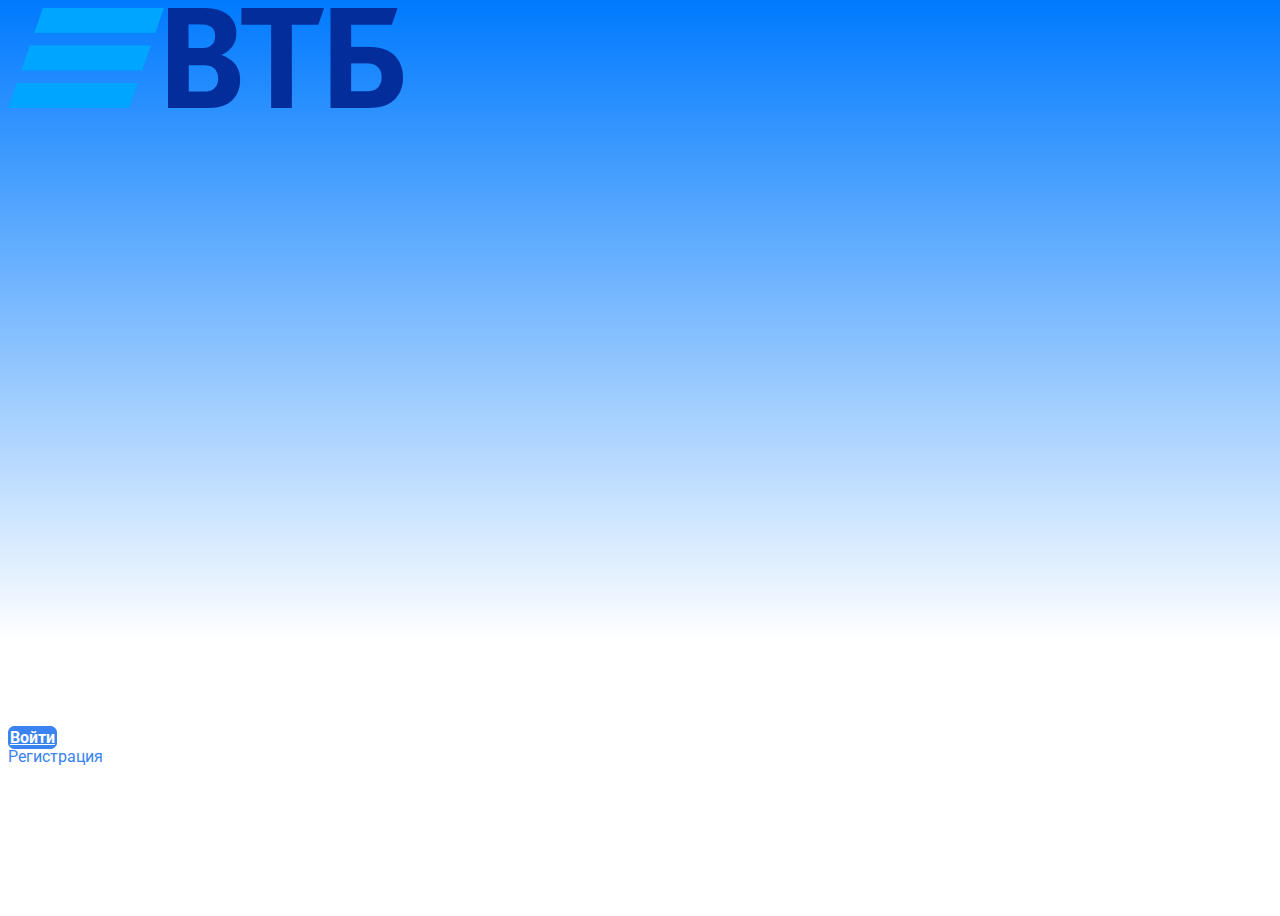
<file: backend/index.html>
<!DOCTYPE html>
<html>
<head>
	<meta charset="utf-8">
	<title></title>
	<meta name="viewport" content="width=device-width, initial-scale=1">
	<link href="https://cdn.jsdelivr.net/npm/bootstrap@5.1.2/dist/css/bootstrap.min.css" rel="stylesheet" integrity="sha384-uWxY/CJNBR+1zjPWmfnSnVxwRheevXITnMqoEIeG1LJrdI0GlVs/9cVSyPYXdcSF" crossorigin="anonymous">
	<link rel="preconnect" href="https://fonts.googleapis.com">
	<link rel="preconnect" href="https://fonts.gstatic.com" crossorigin>
	<link href="https://fonts.googleapis.com/css2?family=Roboto:wght@300;400;500;700&display=swap" rel="stylesheet"> 
	<link rel="stylesheet" type="text/css" href="sources/main.css?1">
</head>
<body style='background: linear-gradient(180deg, #007AFE 0%, rgba(255, 255, 255, 0) 70%); font-family: "Roboto", sans-serif;'>
	<div class="container">
		<div class="col d-flex flex-column justify-content-center h-80vh" >
			<div class="row justify-content-center pb-5">
				<img class="col-3" src="img/logo.png">
				<img class="col-4" src="img/vtb.png">
			</div>
		</div>
		<div class="col d-flex flex-column justify-content-end h-20vh" >
			<div class=" d-flex flex-column align-items-center">
				<div class="col-8"><a class="btn btn-figma-blue w-100pr" href='enter.html'> Войти </a></div>
				<div class="col mt-3 mb-5"><a class="color-figma-blue" style="cursor: pointer;"> Регистрация </a></div>
				
			</div>
		</div>
	</div>
</body>
<script src="https://code.jquery.com/jquery-3.6.0.js" integrity="sha256-H+K7U5CnXl1h5ywQfKtSj8PCmoN9aaq30gDh27Xc0jk=" crossorigin="anonymous"></script>

<script type="text/javascript" src="sources/main.js"></script>


</html>
</file>
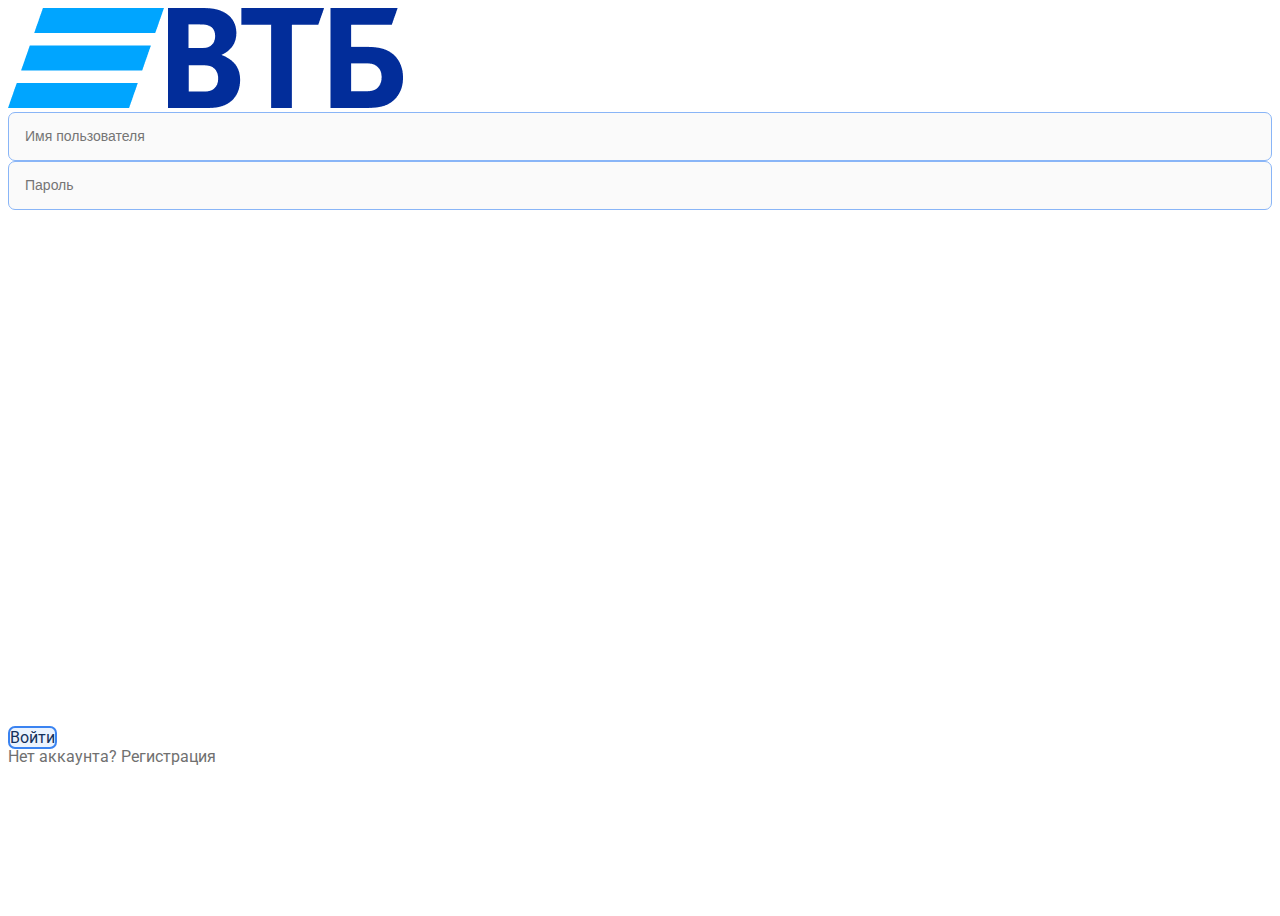
<file: backend/enter.html>
<!DOCTYPE html>
<html>
<head>
	<meta charset="utf-8">
	<title></title>
	<meta name="viewport" content="width=device-width, initial-scale=1">
	<link href="https://cdn.jsdelivr.net/npm/bootstrap@5.1.2/dist/css/bootstrap.min.css" rel="stylesheet" integrity="sha384-uWxY/CJNBR+1zjPWmfnSnVxwRheevXITnMqoEIeG1LJrdI0GlVs/9cVSyPYXdcSF" crossorigin="anonymous">
	<link rel="preconnect" href="https://fonts.googleapis.com">
	<link rel="preconnect" href="https://fonts.gstatic.com" crossorigin>
	<link href="https://fonts.googleapis.com/css2?family=Roboto:wght@300;400;500;700&display=swap" rel="stylesheet"> 
	<link rel="stylesheet" type="text/css" href="sources/main.css?123">
</head>
<body style='font-family: "Roboto", sans-serif;'>
	<div class="container">
		<div class="col d-flex flex-column justify-content-start h-80vh" >
			<div class="row justify-content-center pb-5 pt-3 mt-5">
				<img class="col-3" src="img/logo.png">
				<img class="col-4" src="img/vtb.png">
			</div>
			<div class="col-12 d-flex flex-column align-items-center mt-5">
				<div class="col-10"><input id='logo' type="textbox" class="w-100pr input-figma-1" placeholder="Имя пользователя" name="log"></div>
				<div class="col-10 mt-2"><input id='pass' type="textbox" class="w-100pr input-figma-1" placeholder="Пароль" name="pas"></div>
			</div>
		</div>
		<div class="col d-flex flex-column justify-content-end h-20vh" >
			<div class=" d-flex flex-column align-items-center">
				<div class="col-8"><a id='buttonIn' class="btn btn-figma-blue-off w-100pr" style=''> Войти </a></div>
				<div class="col mt-3 mb-5"><a class="color-figma-blue" style="cursor: pointer;color:#707070;"> Нет аккаунта? Регистрация </a></div>
			</div>
		</div>
	</div>
</body>
<script src="https://code.jquery.com/jquery-3.6.0.js" integrity="sha256-H+K7U5CnXl1h5ywQfKtSj8PCmoN9aaq30gDh27Xc0jk=" crossorigin="anonymous"></script>

<script type="text/javascript" src="sources/main.js"></script>
<script type="text/javascript">
	function prooveTheText() {
		if($('#logo').val()!='' &&  $('#pass').val()!=''){
			$('#buttonIn').addClass('btn-figma-blue');
			$('#buttonIn').removeClass('btn-figma-blue-off');
		}
		if($('#logo').val()=='' || $('#pass').val()==''){
			$('#buttonIn').addClass('btn-figma-blue-off');
			$('#buttonIn').removeClass('btn-figma-blue');
		}
		if($('#logo').val()!='' ){
			$('#logo').css('color','#3A83F1');
			$('#logo').css('border-color','#3A83F1');
		}
		if($('#pass').val()!=''){
			$('#pass').css('color','#3A83F1');
			$('#pass').css('border-color','#3A83F1');
		}
		if($('#logo').val()==''){
			$('#logo').css('color','#89B5F7');
			$('#logo').css('border-color','#89B5F7');
		}
		if($('#pass').val()==''){
			$('#pass').css('color','#89B5F7');
			$('#pass').css('border-color','#89B5F7');
		}
	}

	let timerId = setInterval(() => prooveTheText(), 500);

</script>

</html>
</file>
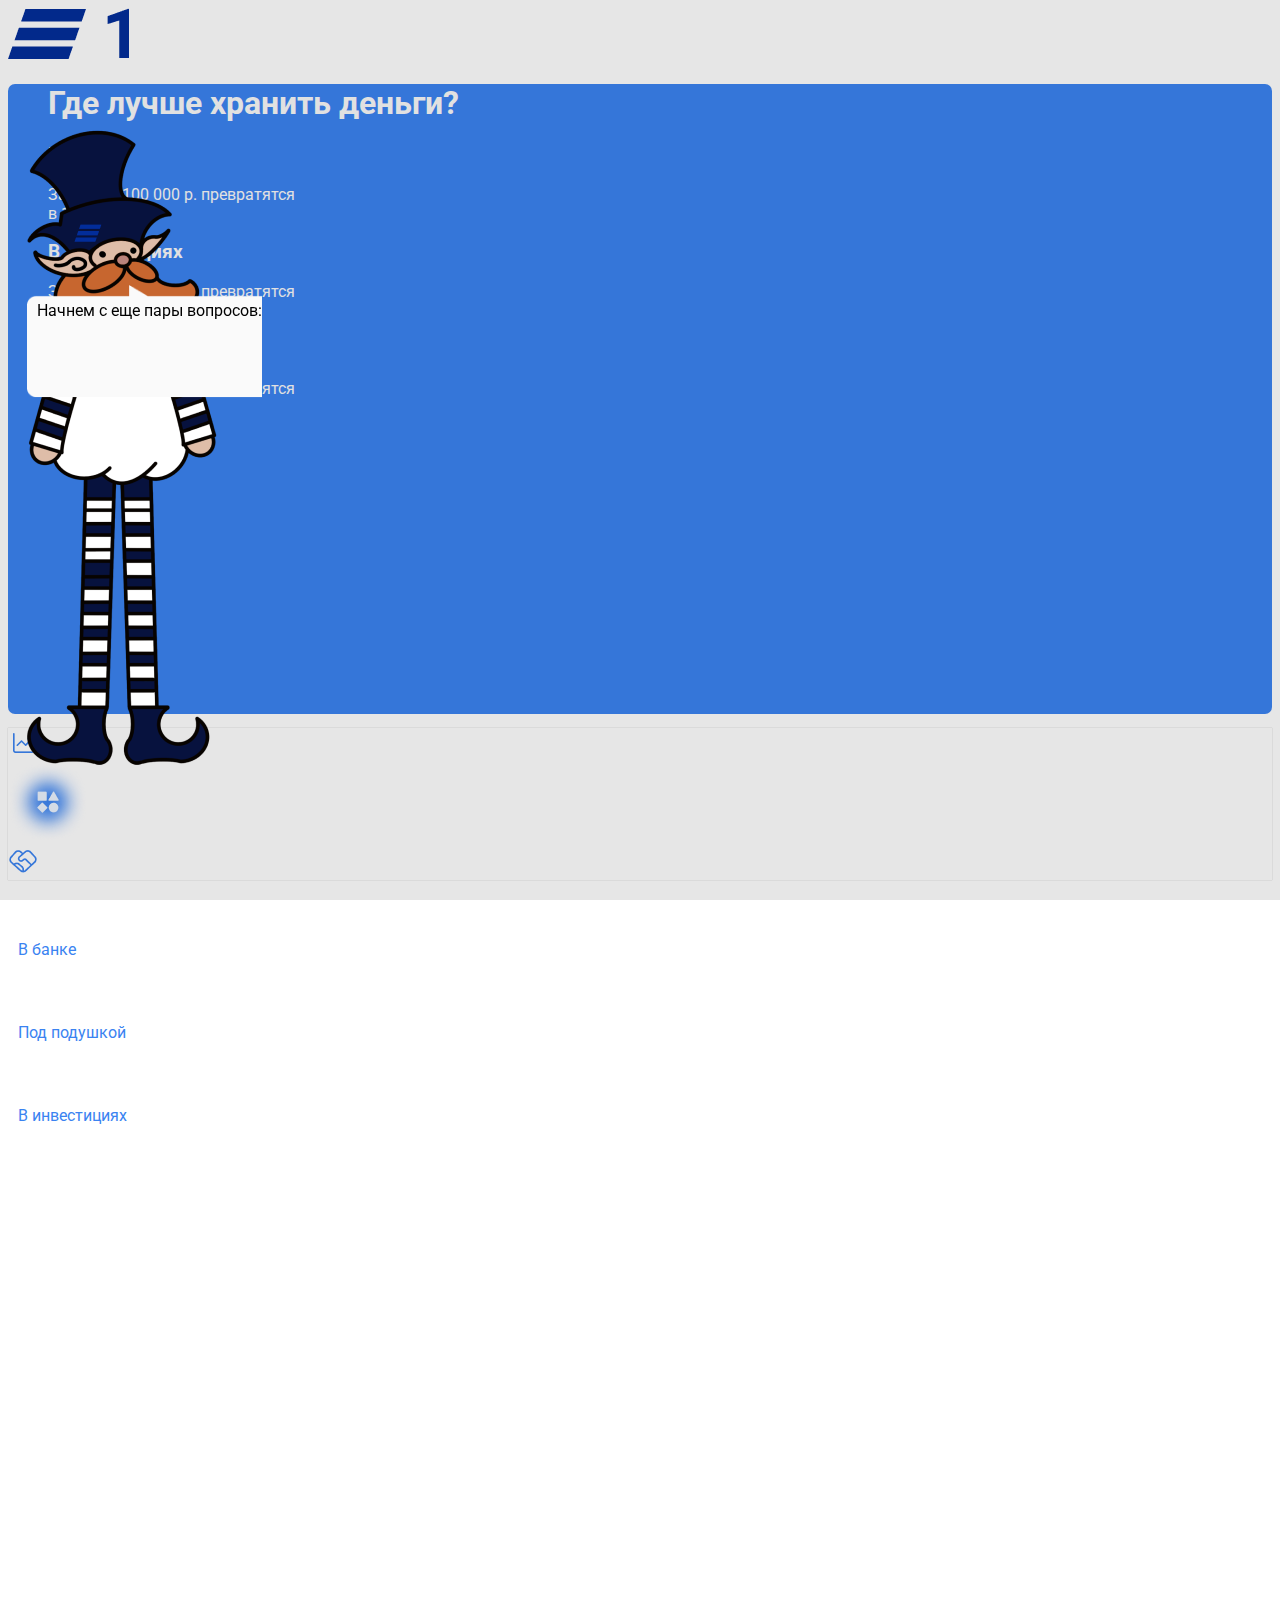
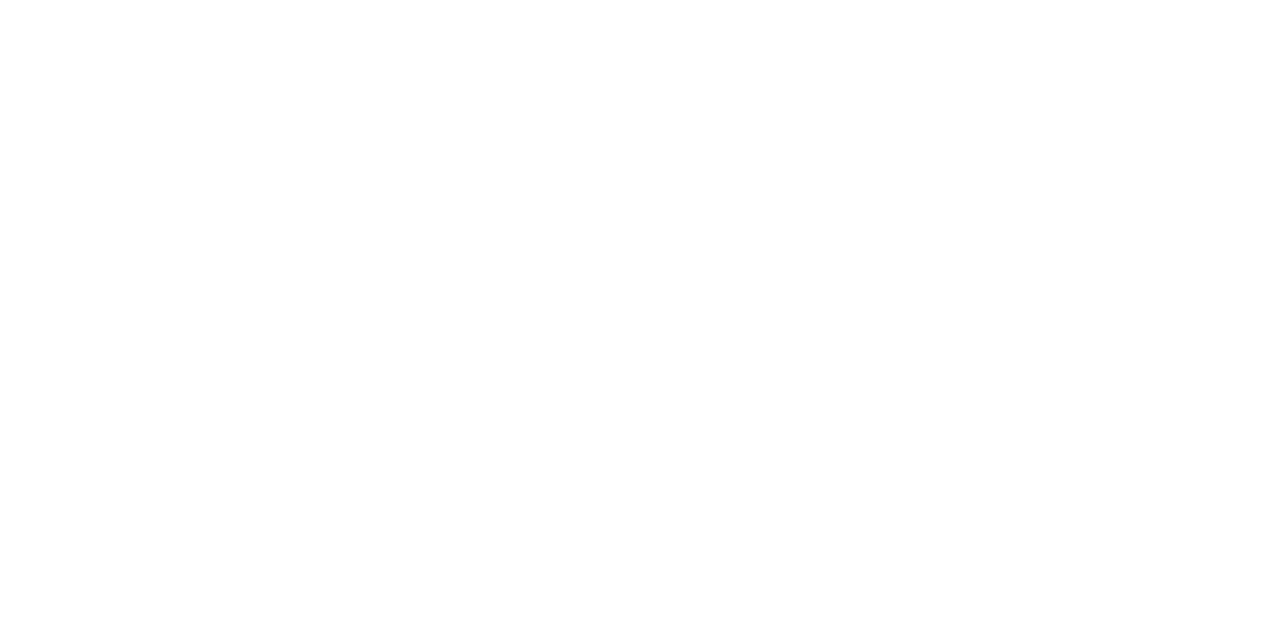
<file: backend/lavel1.html>
<!DOCTYPE html>
<html>
<head>
	<meta charset="utf-8">
	<title></title>
	<meta name="viewport" content="width=device-width, initial-scale=1">
	<link href="https://cdn.jsdelivr.net/npm/bootstrap@5.1.2/dist/css/bootstrap.min.css" rel="stylesheet" integrity="sha384-uWxY/CJNBR+1zjPWmfnSnVxwRheevXITnMqoEIeG1LJrdI0GlVs/9cVSyPYXdcSF" crossorigin="anonymous">
	<link rel="preconnect" href="https://fonts.googleapis.com">
	<link rel="preconnect" href="https://fonts.gstatic.com" crossorigin>
	<link href="https://fonts.googleapis.com/css2?family=Roboto:wght@300;400;500;700&display=swap" rel="stylesheet"> 
	<link rel="stylesheet" type="text/css" href="sources/main.css?12345">
</head>
<body style='font-family: "Roboto", sans-serif; overflow-y: hidden;overflow-x: hidden;'>
	<div class="container">
		<div class="col d-flex flex-column justify-content-start h-80vh" >
			<div class="row justify-content-center pb-4 pt-3 mt-5">
				<img class="col-5" src="img/1.png">
			</div>
			<div class="col-12 p-2 mb-2">
				
				<div id="div1" class="chatb d-flex flex-column justify-content-center align-items-space" style="height: 70vh;padding-left: 40px; padding-right: 10px;">
					<h1>Где лучше хранить деньги?</h1>
					<h3>В банке</h3>
					<p>За 10 лет 100 000 р. превратятся <br> в 148 000 р.</p>
					<h3>В инвестициях</h3>
					<p>За 10 лет 100 000 р. превратятся <br> в 400 004 р.</p>
					<h3>Под подушкой</h3>
					<p>За 10 лет 100 000 р. превратятся <br> в 68 000 р.</p>
					<div class="col-10"><a id='buttonIn' class="btn btn-figma-blue-off w-100pr" onclick="pattern2()"> понятно </a></div>
				</div>

				<div id="div3" class="chatb d-flex flex-column justify-content-center align-items-space" style="opacity: 0; height: 70vh;padding-left: 40px; padding-right: 10px;position: absolute;top: 1600px;left: 20px;max-width: 335px;">
					<h1>Как думаешь?</h1>
					<h3>Какова была бы стоимость твоего портфеля, если бы до кризиса его стоимость состовляла 100 000 р. и сколько бы она стоял сейчас?</h3>

					<div class="col-10"><a id='buttonIn' class="btn btn-figma-blue-off w-100pr" onclick="pattern4(1)"> 14 000 р. / 110 000 р. </a></div>

					<div class="col-10"><a id='buttonIn' class="btn btn-figma-blue-off w-100pr" onclick="pattern4(2)"> 49 000 р. / 558 000 р. </a></div>

					<div class="col-10"><a id='buttonIn' class="btn btn-figma-blue-off w-100pr" onclick="pattern4(3)"> 71 000 р. / 215 000 р. </a></div>
					
				</div>



				<div  id='swipeDiv' style="display: none;position: absolute;height: 45vh;width: 90vw; z-index: 6;top: 145px;"></div>
				<!--NEW-->
				<div class="w-100pr chatb pl-2 pr-2 lvl2style1 swipperOff div22" id='swipper1' style="z-index: 5;">
					<div class="col-12 d-flex flex-row justify-content-center"><p class="mt-3 mb-3 lvl2style2" style="text-align: center;">Угадаем стоимость акций</p></div>
					<div class="col-12 mt-3 mb-3 lvl2style3">
						Сколько стоит акция "ГАЗПРОМ"?
					</div>
					<div class="w-100pr chat mb-3 d-flex flex-column justify-content-end lvl2style4">
						<div class="col-12 d-flex flex-row justify-content-start">
							<div>366 р.</div>
						</div>
						<img class="w-100pr mb-3" src="img/arrowRight.png">
					</div>
					<div class="w-100pr chat d-flex flex-column justify-content-end lvl2style5">
						<div class="col-12 d-flex flex-row justify-content-start ">
							<div>2137 р.</div>
						</div>
						<img class="w-100pr mb-3" src="img/arrowLeft.png">
					</div>
				</div>

				<!--NEW-->
				<div class="w-100pr chatb pl-2 pr-2 lvl2style1 swipperOff div22" id='swipper2' style="z-index: 4;">
					<div class="col-12 d-flex flex-row justify-content-center"><p class="mt-3 mb-3 lvl2style2" style="text-align: center;">Угадаем стоимость акций</p></div>
					<div class="col-12 mt-3 mb-3 lvl2style3">
						Сколько стоит акция "FORD"?
					</div>
					<div class="w-100pr chat mb-3 d-flex flex-column justify-content-end lvl2style4">
						<div class="col-12 d-flex flex-row justify-content-start">
							<div>1125 р.</div>
						</div>
						<img class="w-100pr mb-3" src="img/arrowRight.png">
					</div>
					<div class="w-100pr chat d-flex flex-column justify-content-end lvl2style5">
						<div class="col-12 d-flex flex-row justify-content-start ">
							<div>4542 р.</div>
						</div>
						<img class="w-100pr mb-3" src="img/arrowLeft.png">
					</div>
				</div>

				<!--NEW-->
				<div class="w-100pr chatb pl-2 pr-2 lvl2style1 swipperOff div22" id='swipper3' style="z-index: 3;">
					<div class="col-12 d-flex flex-row justify-content-center"><p class="mt-3 mb-3 lvl2style2" style="text-align: center;">Угадаем стоимость акций</p></div>
					<div class="col-12 mt-3 mb-3 lvl2style3">
						Сколько стоит акция "ВТБ"?
					</div>
					<div class="w-100pr chat mb-3 d-flex flex-column justify-content-end lvl2style4">
						<div class="col-12 d-flex flex-row justify-content-start">
							<div>715 р.</div>
						</div>
						<img class="w-100pr mb-3" src="img/arrowRight.png">
					</div>
					<div class="w-100pr chat d-flex flex-column justify-content-end lvl2style5">
						<div class="col-12 d-flex flex-row justify-content-start ">
							<div>0.05 р.</div>
						</div>
						<img class="w-100pr mb-3" src="img/arrowLeft.png">
					</div>
				</div>

				<!--NEW-->
				<div class="w-100pr chatb pl-2 pr-2 lvl2style1 swipperOff div22" id='swipper4' style="z-index: 2;">
					<div class="col-12 d-flex flex-row justify-content-center"><p class="mt-3 mb-3 lvl2style2" style="text-align: center;">Угадаем стоимость акций</p></div>
					<div class="col-12 mt-3 mb-3 lvl2style3">
						Сколько стоит акция "ЯНДЕКС"?
					</div>
					<div class="w-100pr chat mb-3 d-flex flex-column justify-content-end lvl2style4">
						<div class="col-12 d-flex flex-row justify-content-start">
							<div>5700 р.</div>
						</div>
						<img class="w-100pr mb-3" src="img/arrowRight.png">
					</div>
					<div class="w-100pr chat d-flex flex-column justify-content-end lvl2style5">
						<div class="col-12 d-flex flex-row justify-content-start ">
							<div>7500 р.</div>
						</div>
						<img class="w-100pr mb-3" src="img/arrowLeft.png">
					</div>
				</div>

				<!--NEW-->
				<div class="w-100pr chatb pl-2 pr-2 lvl2style1 swipperOff div22" id='swipper5' style="z-index: 1;">
					<div class="col-12 d-flex flex-row justify-content-center"><p class="mt-3 mb-3 lvl2style2" style="text-align: center;">Угадаем стоимость акций</p></div>
					<div class="col-12 mt-3 mb-3 lvl2style3">
						Сколько стоит акция "МАЙЛ РУ"?
					</div>
					<div class="w-100pr chat mb-3 d-flex flex-column justify-content-end lvl2style4">
						<div class="col-12 d-flex flex-row justify-content-start">
							<div>1400 р.</div>
						</div>
						<img class="w-100pr mb-3" src="img/arrowRight.png">
					</div>
					<div class="w-100pr chat d-flex flex-column justify-content-end lvl2style5">
						<div class="col-12 d-flex flex-row justify-content-start ">
							<div>9200 р.</div>
						</div>
						<img class="w-100pr mb-3" src="img/arrowLeft.png">
					</div>
				</div>

			


			</div>
			
		</div>
		<div class="col d-flex flex-column justify-content-end h-20vh" >
			<div class="row lvl2style7">
				<div class="col-4 d-flex flex-row justify-content-center align-items-center"><img src="img/menu1.png"></div>
				<div class="col-4 d-flex flex-row justify-content-center align-items-center"><img src="img/menu22.png" onclick='window.location.href="main.html"'></div>
				<div class="col-4 d-flex flex-row justify-content-center align-items-center"><img src="img/menu3.png" onclick='window.location.href="index.html"'></div>
			</div>
		</div>
	</div>
	<div id='kotextall'>
		<div class="greyBlured" style="width:100vw;height: 100vh; opacity: 0.1;background-color: #090909;z-index: 10;position: absolute;top: 0;left: 0;"></div>
		<img src="img/kotright.png" style="z-index:11;position: absolute; top: 0; left: 0;">
		<div class="col-10 mb-5" style="background-image: url('img/chat.png');background-size: cover; height: 113px;padding-left: 10px;color:white; position: absolute;top: 285px;left: 27px;z-index: 12;"><p id='kotext' class="pt-3" style="z-index: 15;color: black; ">Начнем с еще пары вопросов:</p></div>
		<div class="axc"><div class="col-10 mb-3 mt-5 chat " style="padding-top: 16px;padding-bottom: 16px;height: unset;" id="var1"><p class="pt-3">В банке</p></div>
			<div class="col-10 mb-3 chat " style="padding-top: 16px;padding-bottom: 16px;height: unset;" id="var2"><p class="pt-3">Под подушкой</p></div>
			<div class="col-10 mb-3 chat " style="padding-top: 16px;padding-bottom: 16px;height: unset;" id="var3"><p class="pt-3">В инвестициях</p></div></div>
	</div>

</body>
<script src="https://code.jquery.com/jquery-3.6.0.js" integrity="sha256-H+K7U5CnXl1h5ywQfKtSj8PCmoN9aaq30gDh27Xc0jk=" crossorigin="anonymous"></script>
<script type="text/javascript" src="sources/main.js"></script>
<script type="text/javascript" rel="script" src="frameworks/jquery.touchSwipe.min.js"></script>
<style type="text/css">
	.swipperOff{
		position: absolute;
		top: 145px;
		max-width: 335px;
	}
	.div22{
		display: none;
	}
</style>
<script type="text/javascript">
	$( document ).ready(function() {
	$('.axc').css({'position':'absolute','top':'0px','z-index':'14','display':'none'});
	touches=0;
	$('body').click(function (){
		++touches;
		switch(touches){
			case(1):
				$('#kotextall').css({'display':'none'});
				break;
			case(11):
				$('#kotext').text('Но некоторые уверенны, что инвестиции это дорого.');
				break;
			case(12):
				$('#kotext').text('Давай я докажу тебе, что это не так!');
				break;
			case(13):
				$('#kotextall').css({'display':'none'});
				$('#div1').css({'opacity':'0'});
				$('.div22').css({'display':'unset'});
				$('#swipeDiv').css({'display':'unset'});
				break;
			case(201):
				$('#kotext').text('А еще говорят, что самый большой страх инвестора - кризис.');
				break;
			case(202):
				$('#kotext').text('Но давай посмотрим так ли это на самом деле.');
				break;
			case(203):
				$('#kotextall').css({'display':'none'});
				$('.div22').css({'display':'none'});
				$('#div3').css({'opacity':'1','top':'150px'});
				break;
			case(302):
				$('#kotext').text('И как видишь кризис это совершенно не страшно.');
				break;
			case(303):
				$('#kotext').text('И даже не смотря на просадку портфеля, сейчас наш портфель очень дорогой!');
				break;
			case(304):
				$('#kotext').text('Теперь время научить тебя всем основам инвестиций!');
				break;
			case(305):
				window.location.href = 'lavel2.html';
				break;
		}
	});
	});
</script>
<script type="text/javascript">
	function pattern2(){
		touches=10;
		$('#kotext').text('Но некоторые уверенны, что инвестиции это дорого.');
		$('#kotextall').css({'display':'unset'});
	}
	function pattern3(){
		touches=200;
		$('#kotext').text('Как ты смог заметить, инвестирование это не про большие затраты, но про большие выйгрыши.');
		$('#kotextall').css({'display':'unset'});
	}
	function pattern4(ans){
		touches=300;
		if (ans!=2) {
			$('#kotext').text('На самом деле правильный ответ 49 000 р. / 558 000 р. .');
			$('#kotextall').css({'display':'unset'});
		}
		else{
			$('#kotext').text('У тебя отличная интуиция!');
			$('#kotextall').css({'display':'unset'});
		}
		
	}
</script>
<script type="text/javascript">
	$( document ).ready(function() {
		i=1;
		barI=1;
		jQuery('#swipeDiv').swipe({
    swipeStatus:function(event, phase, direction, distance, duration, fingerCount, fingerData, currentDirection)
    {
        if (phase=="end"){ 
            if (direction == 'right') {
            	$('#swipper'+i).animate({right: '-360px'});
            	switch (i) {
				  case 1:

				    barI+=1;
				    break;
				  case 2:

				    break;
				  case 3:

				    break;
				  case 4:

				    barI+=1;
				    break;
				  case 5:

				    pattern3();
				    break;
				}
            	i+=1;
            }
            if (direction == 'left') {
               $('#swipper'+i).animate({right: '400px'});
               switch (i) {
				  case 1:

				    break;
				  case 2:

				    barI+=1;
				    break;
				  case 3:

				    barI+=1;
				    break;
				  case 4:

				    break;
				  case 5:
				  pattern3();
				    break;
				}
               i+=1;
            }
            
        }
     },
     triggerOnTouchEnd:false,
     threshold:50
    });
	});
</script>
</html>
</file>
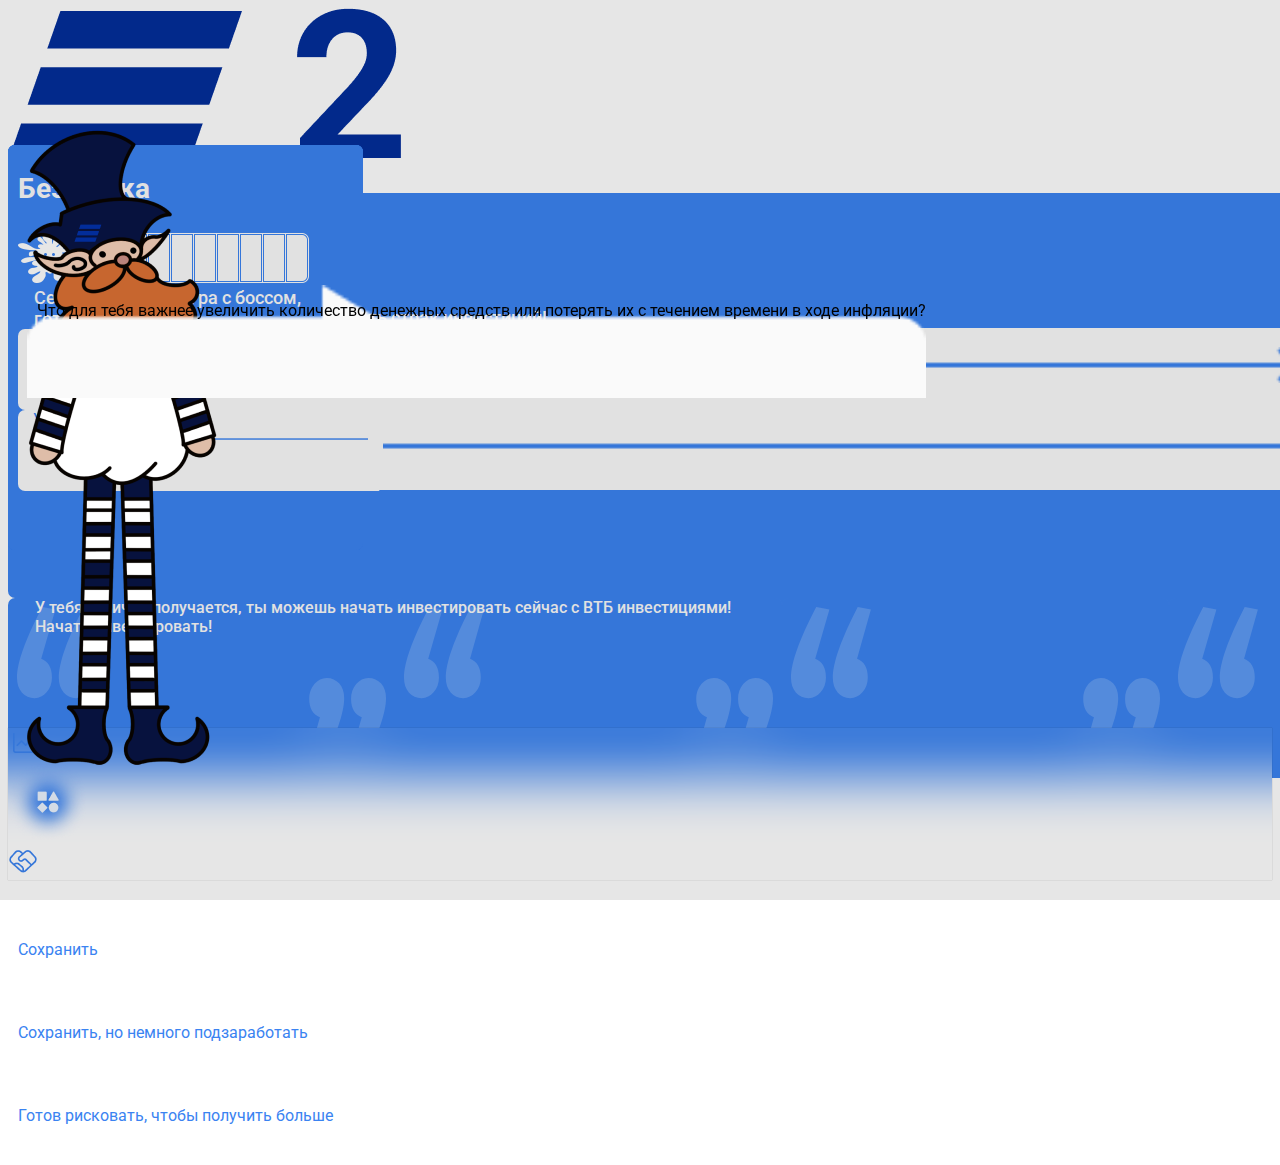
<file: backend/lavel2.html>
<!DOCTYPE html>
<html>
<head>
	<meta charset="utf-8">
	<title></title>
	<meta name="viewport" content="width=device-width, initial-scale=1">
	<link href="https://cdn.jsdelivr.net/npm/bootstrap@5.1.2/dist/css/bootstrap.min.css" rel="stylesheet" integrity="sha384-uWxY/CJNBR+1zjPWmfnSnVxwRheevXITnMqoEIeG1LJrdI0GlVs/9cVSyPYXdcSF" crossorigin="anonymous">
	<link rel="preconnect" href="https://fonts.googleapis.com">
	<link rel="preconnect" href="https://fonts.gstatic.com" crossorigin>
	<link href="https://fonts.googleapis.com/css2?family=Roboto:wght@300;400;500;700&display=swap" rel="stylesheet"> 
	<link rel="stylesheet" type="text/css" href="sources/main.css?12345">
</head>
<body style='font-family: "Roboto", sans-serif; overflow-y: hidden;overflow-x: hidden;'>
	<div class="container">
		<div class="col d-flex flex-column justify-content-start h-80vh" >
			<div class="row justify-content-center pb-4 pt-3 mt-5">
				<img class="col-5" src="img/logo3.png">
			</div>
			<div class="col-12 p-2 mb-2">

				<div  id='swipeDiv' style="position: absolute;height: 45vh;width: 90vw; z-index: 6;"></div>

				<!-- NEW -->
				<div class="w-100pr chatb pl-2 pr-2 lvl2style1 swipperOff" id='swipper1' style="z-index: 5;">
					<div class="col-12 d-flex flex-row justify-content-center"><p class="mt-3 mb-3 lvl2style2">Без риска</p></div>
					<div class="col-12 d-flex flex-row justify-content-around">
						<img src="img/bar/minizlo.png" style="max-height: 50px;">
						<img class="barZlo" src="img/bar/1.png" style="max-height: 50px;">
					</div>
					<div class="col-12 mt-3 mb-3 lvl2style3">
						Сейчас начнётся игра с боссом, готовы ли Вы?
					</div>
					<div class="w-100pr chat mb-3 d-flex flex-column justify-content-end lvl2style4">
						<div class="col-12 d-flex flex-row justify-content-start">
							<div>Я рождён готовым</div>
						</div>
						<img class="w-100pr mb-3" src="img/arrowRight.png">
					</div>
					<div class="w-100pr chat d-flex flex-column justify-content-end lvl2style5">
						<div class="col-12 d-flex flex-row justify-content-start ">
							<div>Уже?</div>
						</div>
						<img class="w-100pr mb-3" src="img/arrowLeft.png">
					</div>
				</div>
				<!-- NEW -->
				<div class="w-100pr chatb pl-2 pr-2 lvl2style1 swipperOff"  style="z-index: 4;" id='swipper2'>
					<div class="col-12 d-flex flex-row justify-content-center"><p class="mt-3 mb-3 lvl2style2">Без риска</p></div>
					<div class="col-12 d-flex flex-row justify-content-around">
						<img src="img/bar/minizlo.png" style="max-height: 50px;">
						<img class="barZlo" src="img/bar/1.png" style="max-height: 50px;">
					</div>
					<div class="col-12 mt-3 mb-3 lvl2style3" id='quest1'>
						Сейчас начнётся игра с боссом, готовы ли Вы?
					</div>
					<div class="w-100pr chat mb-3 d-flex flex-column justify-content-end lvl2style4">
						<div class="col-12 d-flex flex-row justify-content-start">
							<div id="ans11">Я рождён готовым</div>
						</div>
						<img class="w-100pr mb-3" src="img/arrowRight.png">
					</div>
					<div class="w-100pr chat d-flex flex-column justify-content-end lvl2style5">
						<div class="col-12 d-flex flex-row justify-content-start ">
							<div id="ans12">Уже?</div>
						</div>
						<img class="w-100pr mb-3" src="img/arrowLeft.png">
					</div>
				</div>
				<!-- NEW -->
				<div class="w-100pr chatb pl-2 pr-2 lvl2style1 swipperOff"  style="z-index: 3;" id='swipper3'>
					<div class="col-12 d-flex flex-row justify-content-center"><p class="mt-3 mb-3 lvl2style2">Без риска</p></div>
					<div class="col-12 d-flex flex-row justify-content-around">
						<img src="img/bar/minizlo.png" style="max-height: 50px;">
						<img class="barZlo" src="img/bar/1.png" style="max-height: 50px;">
					</div>
					<div class="col-12 mt-3 mb-3 lvl2style3"  id='quest2'>
						Сейчас начнётся игра с боссом, готовы ли Вы?
					</div>
					<div class="w-100pr chat mb-3 d-flex flex-column justify-content-end lvl2style4">
						<div class="col-12 d-flex flex-row justify-content-start">
							<div  id="ans21">Я рождён готовым</div>
						</div>
						<img class="w-100pr mb-3" src="img/arrowRight.png">
					</div>
					<div class="w-100pr chat d-flex flex-column justify-content-end lvl2style5">
						<div class="col-12 d-flex flex-row justify-content-start ">
							<div id="ans22">Уже?</div>
						</div>
						<img class="w-100pr mb-3" src="img/arrowLeft.png">
					</div>
				</div>
				<!-- NEW -->
				<div class="w-100pr chatb pl-2 pr-2 lvl2style1 swipperOff"  style="z-index:2;" id='swipper4'>
					<div class="col-12 d-flex flex-row justify-content-center"><p class="mt-3 mb-3 lvl2style2">Без риска</p></div>
					<div class="col-12 d-flex flex-row justify-content-around">
						<img src="img/bar/minizlo.png" style="max-height: 50px;">
						<img class="barZlo" src="img/bar/1.png" style="max-height: 50px;">
					</div>
					<div class="col-12 mt-3 mb-3 lvl2style3"  id='quest3'>
						Сейчас начнётся игра с боссом, готовы ли Вы?
					</div>
					<div class="w-100pr chat mb-3 d-flex flex-column justify-content-end lvl2style4">
						<div class="col-12 d-flex flex-row justify-content-start">
							<div id="ans31">Я рождён готовым</div>
						</div>
						<img class="w-100pr mb-3" src="img/arrowRight.png">
					</div>
					<div class="w-100pr chat d-flex flex-column justify-content-end lvl2style5">
						<div class="col-12 d-flex flex-row justify-content-start ">
							<div  id="ans32">Уже?</div>
						</div>
						<img class="w-100pr mb-3" src="img/arrowLeft.png">
					</div>
				</div>
				<!-- NEW -->
				<div class="w-100pr chatb pl-2 pr-2 lvl2style1 swipperOff"  style="z-index: 1;" id='swipper5'>
					<div class="col-12 d-flex flex-row justify-content-center"><p class="mt-3 mb-3 lvl2style2">Без риска</p></div>
					<div class="col-12 d-flex flex-row justify-content-around">
						<img src="img/bar/minizlo.png" style="max-height: 50px;">
						<img class="barZlo" src="img/bar/1.png" style="max-height: 50px;">
					</div>
					<div class="col-12 mt-3 mb-3 lvl2style3"  id='quest4'>
						Сейчас начнётся игра с боссом, готовы ли Вы?
					</div>
					<div class="w-100pr chat mb-3 d-flex flex-column justify-content-end lvl2style4">
						<div class="col-12 d-flex flex-row justify-content-start">
							<div id="ans41">Я рождён готовым</div>
						</div>
						<img class="w-100pr mb-3" src="img/arrowRight.png">
					</div>
					<div class="w-100pr chat d-flex flex-column justify-content-end lvl2style5">
						<div class="col-12 d-flex flex-row justify-content-start ">
							<div id="ans42">Уже?</div>
						</div>
						<img class="w-100pr mb-3" src="img/arrowLeft.png">
					</div>
				</div>

				<!-- NEW -->
				<div class="w-100pr chatb pl-2 pr-2 lvl2style1" id='swipper200' style="z-index: 5;">
					<div class="col-12 d-flex flex-row justify-content-center"><p class="mt-3 mb-3 lvl2style2">Без риска</p></div>
					<div class="col-12 d-flex flex-row justify-content-around">
						<img src="img/bar/minizlo.png" style="max-height: 50px;">
						<img class='barZlo' src="img/bar/1.png" style="max-height: 50px;">
					</div>
					<div class="col-12 mt-3 mb-3 lvl2style3">
						Еще чуть-чуть и ты сможешь преодолеть страк инвестиций!
					</div>
					<div class="w-100pr chat mb-3 d-flex flex-column justify-content-end lvl2style4">
						<div class="col-12 d-flex flex-row justify-content-start">
							<div>Замечательно!</div>
						</div>
						<img class="w-100pr mb-3" src="img/arrowRight.png">
					</div>
					<div class="w-100pr chat d-flex flex-column justify-content-end lvl2style5">
						<div class="col-12 d-flex flex-row justify-content-start ">
							<div>Круто!</div>
						</div>
						<img class="w-100pr mb-3" src="img/arrowLeft.png">
					</div>
				</div>


			</div>
			<div class="col-12 p-2 mt-1">
				<div class="w-100pr chatb pt-5 lvl2style6" style=" background-image: url('img/backDiv.svg');">
					<div id='bigtext' class="mb-4">У тебя отлично получается, ты можешь начать инвестировать сейчас с ВТБ инвестициями! </div>
					<div id='smalltext' id='bigtext' class="d-flex flex-row justify-content-end" >Начать инвестировать!</div>
				</div>
			</div>
		</div>
		<div class="col d-flex flex-column justify-content-end h-20vh" >
			<div class="row lvl2style7">
				<div class="col-4 d-flex flex-row justify-content-center align-items-center"><img src="img/menu1.png"></div>
				<div class="col-4 d-flex flex-row justify-content-center align-items-center"><img src="img/menu22.png" onclick='window.location.href="main.html"'></div>
				<div class="col-4 d-flex flex-row justify-content-center align-items-center"><img src="img/menu3.png" onclick='window.location.href="index.html"'></div>
			</div>
		</div>
	</div>
	<div id='kotextall'>
		<div class="greyBlured" style="width:100vw;height: 100vh; opacity: 0.1;background-color: #090909;z-index: 10;position: absolute;top: 0;left: 0;"></div>
		<img src="img/kotright.png" style="z-index:11;position: absolute; top: 0; left: 0;">
		<div class="col-10 mb-5" style="background-image: url('img/chat.png');background-size: cover; height: 113px;padding-left: 10px;color:white; position: absolute;top: 285px;left: 27px;z-index: 12;"><p id='kotext' class="pt-3" style="z-index: 15;color: black; ">Что для тебя важнее увеличить количество денежных средств или потерять их с течением времени в ходе инфляции?</p></div>
		<div class="axc"><div class="col-10 mb-3 mt-5 chat " style="padding-top: 16px;padding-bottom: 16px;height: unset;" id="var1"><p class="pt-3" onclick='pattern2()'>Сохранить</p></div>
			<div class="col-10 mb-3 chat " style="padding-top: 16px;padding-bottom: 16px;height: unset;" id="var2"><p  onclick='pattern3()' class="pt-3">Сохранить, но немного подзаработать</p></div>
			<div class="col-10 mb-3 chat " style="padding-top: 16px;padding-bottom: 16px;height: unset;" id="var3"><p  onclick='pattern4()' class="pt-3">Готов рисковать, чтобы получить больше</p></div></div>
	</div>

</body>
<script src="https://code.jquery.com/jquery-3.6.0.js" integrity="sha256-H+K7U5CnXl1h5ywQfKtSj8PCmoN9aaq30gDh27Xc0jk=" crossorigin="anonymous"></script>
<script type="text/javascript" src="sources/main.js"></script>
<script type="text/javascript" rel="script" src="frameworks/jquery.touchSwipe.min.js"></script>
<style type="text/css">
	.swipperOff{
		position: absolute;
		top: 145px;
		max-width: 335px;
	}
</style>

<script>
	function pattern2() {
		$('#kotextall').css({'display':'none'});
		$('#quest1').text('Как думаете, что такое облигации?');
		$('#quest2').text('Раз это долговая расписка, то как вам будут возвращенны деньги?');
		$('#quest3').text('Если вкладываться в муниципальные или государственные организации, возможно ли не получить прибыль?');
		$('#quest4').text('Если вкладываться в облигации компаний, то можно ли не получить прибыль?');
		$('#ans11').text('Какая то бумажка, как в фильмах');
		$('#ans12').text('Долговая расписка от компании или государства');
		$('#ans21').text('Без процентов');
		$('#ans22').text('С процентом');
		$('#ans32').text('Да, они же могут обмануть');
		$('#ans31').text('Нет, потому что таакие акции обеспеченны государством');
		$('#ans42').text('Нет, это же компании, они не могут обмануть');
		$('#ans41').text('Да, потому что у некоторых компаний облигации подкрепленны ничем');
		$('#bigtext').text('А вы знали, что преобрести облегации можно у нас в приложении ВТБ инвестиции');
	}
	function pattern3() {
		$('#kotextall').css({'display':'none'});
		$('#quest1').text('Нужно ли покупать ценные бумаги разных видов?');
		$('#quest2').text('Правило Баффета состоит в том, что 70% состовляют акции, а 30% облигации?');
		$('#quest3').text('Если вкладываться в муниципальные или государственные организации, возможно ли не получить прибыль?');
		$('#quest4').text('Если вкладываться в облигации компаний, то можно ли не получить прибыль?');
		$('#ans11').text('Нет, вложу все в акции');
		$('#ans12').text('Да, чтобы портфель был сбалансирован');
		$('#ans21').text('Нет');
		$('#ans22').text('Да');
		$('#ans32').text('Да, они же могут обмануть');
		$('#ans31').text('Нет, потому что таакие акции обеспеченны государством');
		$('#ans42').text('Нет, это же компании, они не могут обмануть');
		$('#ans41').text('Да, потому что у некоторых компаний облигации подкрепленны ничем');
		$('#bigtext').text('Знаете ли вы, что в приложении ВТБ инвестиции есть робот,который поможет сбалансировать ваш портфель?');
	}
	function pattern4() {
		$('#kotextall').css({'display':'none'});
		$('#quest1').text('Какое из определений понятия акции вам кажется наиболее уместным?');
		$('#quest2').text('Правда ли то, что вы можете купить. как привилигированные так и обычные акции?');
		$('#quest3').text('Американские акции и отечественные имеют разный налог?');
		$('#quest4').text('Нужно ли балансировать портфель по всем секторам бизнеса?');
		$('#ans11').text('О, я покупаю в девяточке по акции');
		$('#ans12').text('Акции это ценная бумага, которую выпускает акционерное общество, другими словами - компания - энитент');
		$('#ans21').text('Нет, я же обычный инвестор и могу купить только обычные');
		$('#ans22').text('Да, а в зависимости от выбора типа акции, будут зависеть мои дивиденды');
		$('#ans32').text('Не ложь, а положение ');
		$('#ans31').text('Правда');
		$('#ans42').text('Не нужно все вкладывать в одну отрасль');
		$('#ans41').text('Да, чтобы не уйти в минус, если какая то отрасль просядет');
		$('#bigtext').text('Знаете ли вы, что в приложении ВТБ инвестиции есть подборки акций с высокой доходностью, которые вы можете преобрести уже сейчас!');
	}
</script>

<script type="text/javascript">
	$( document ).ready(function() {
	$('.axc').css({'position':'absolute','bottom':'20px','z-index':'14','min-width':'100vw','left':'30px'});
	});
</script>
<script type="text/javascript">
	$( document ).ready(function() {
		i=1;
		barI=1;
		jQuery('#swipeDiv').swipe({
    swipeStatus:function(event, phase, direction, distance, duration, fingerCount, fingerData, currentDirection)
    {
        if (phase=="end"){ 
            if (direction == 'right') {
            	$('#swipper'+i).animate({right: '-360px'});
            	switch (i) {
				  case 1:
				    $('.barZlo').attr('src','img/bar/'+(barI+1)+'.png');
				    barI+=1;
				    break;
				  case 2:

				    break;
				  case 3:

				    break;
				  case 4:
				    $('.barZlo').attr('src','img/bar/'+(barI+1)+'.png');
				    barI+=1;
				    break;
				  case 5:
				    $('.barZlo').attr('src','img/bar/'+(barI+1)+'.png');
				    barI+=1;
				    break;
				  case 6:
				  	window.location.href='lavel3.html';
				  	break;
				}
            	i+=1;
            }
            if (direction == 'left') {
               $('#swipper'+i).animate({right: '400px'});
               switch (i) {
				  case 1:
				  	$('.barZlo').attr('src','img/bar/'+(barI+1)+'.png');
				    barI+=1;
				    break;
				  case 2:
				    $('.barZlo').attr('src','img/bar/'+(barI+1)+'.png');
				    barI+=1;
				    break;
				  case 3:
				    $('.barZlo').attr('src','img/bar/'+(barI+1)+'.png');
				    barI+=1;
				    break;
				  case 4:

				    break;
				  case 5:
				    break;
				  case 6:
				  	window.location.href='lavel3.html';
				  	break;
				}
               i+=1;
            }
            
        }
     },
     triggerOnTouchEnd:false,
     threshold:50
    });
	});
</script>
</html>
</file>
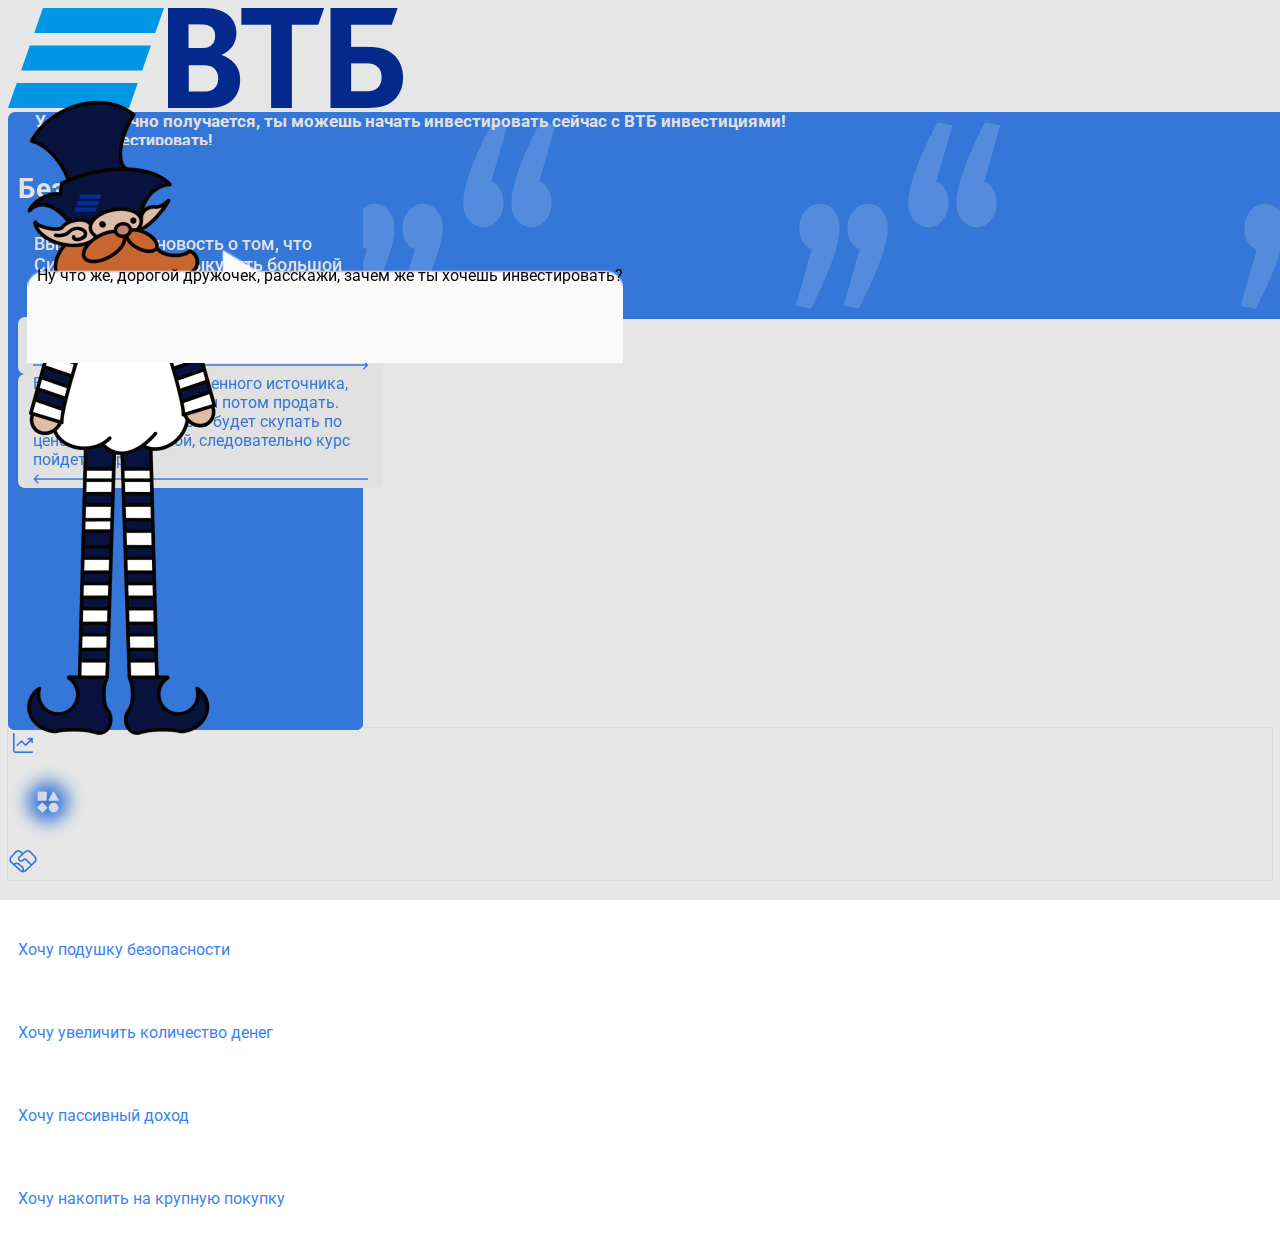
<file: backend/lavel3.html>
<!DOCTYPE html>
<html>
<head>
	<meta charset="utf-8">
	<title></title>
	<meta name="viewport" content="width=device-width, initial-scale=1">
	<link href="https://cdn.jsdelivr.net/npm/bootstrap@5.1.2/dist/css/bootstrap.min.css" rel="stylesheet" integrity="sha384-uWxY/CJNBR+1zjPWmfnSnVxwRheevXITnMqoEIeG1LJrdI0GlVs/9cVSyPYXdcSF" crossorigin="anonymous">
	<link rel="preconnect" href="https://fonts.googleapis.com">
	<link rel="preconnect" href="https://fonts.gstatic.com" crossorigin>
	<link href="https://fonts.googleapis.com/css2?family=Roboto:wght@300;400;500;700&display=swap" rel="stylesheet"> 
	<link rel="stylesheet" type="text/css" href="sources/main.css?12345">
</head>
<body style='font-family: "Roboto", sans-serif; overflow-y: hidden;overflow-x: hidden;'>
	<div class="container">
		<div class="col d-flex flex-column justify-content-start h-80vh" >
			<div class="row justify-content-center pb-4 pt-3 mt-5">
				<img class="col-3" src="img/logo.png">
				<img class="col-4" src="img/vtb.png">
			</div>
			<div class="col-12 p-2 mb-2">

				<div  id='swipeDiv' style="position: absolute;height: 45vh;width: 90vw; z-index: 6;"></div>

				<!-- NEW -->
				<div class="w-100pr chatb pl-2 pr-2 lvl2style1 swipperOff" id='swipper1' style="z-index: 5;height: 65vh;">
					<div class="col-12 d-flex flex-row justify-content-center"><p class="mt-3 mb-3 lvl2style2">Без риска</p></div>
					<div class="col-12 mt-3 mb-3 lvl2style3">
						Вы прочитали новость о том, что Сибур планирует выкупить большой процент акций КазаньОргСинтез. Что нужно сделать?
					</div>
					<div class="w-100pr chat mb-3 d-flex flex-column justify-content-end lvl2style4" style="height: unset !important;">
						<div class="col-12 d-flex flex-row justify-content-start">
							<div>Не буду рисковать. Это же может повлиять на спад акций. Разве нет?</div>
						</div>
						<img class="w-100pr mb-3" src="img/arrowRight.png">
					</div>
					<div class="w-100pr chat d-flex flex-column justify-content-end lvl2style5" style="height: unset !important;">
						<div class="col-12 d-flex flex-row justify-content-start ">
							<div>Если новость из проверенного источника, то я куплю акции, чтобы потом продать. Компания скорее всего будет скупать по цене выше рыночной, следовательно курс пойдет вверх.</div>
						</div>
						<img class="w-100pr mb-3" src="img/arrowLeft.png">
					</div>
				</div>
				<!-- NEW -->
				<div class="w-100pr chatb pl-2 pr-2 lvl2style1 swipperOff"  style="z-index: 4;height: 65vh;" id='swipper2'>
					<div class="col-12 d-flex flex-row justify-content-center"><p class="mt-3 mb-3 lvl2style2">Без риска</p></div>
					<div class="col-12 mt-3 mb-3 lvl2style3" id='quest1'>
						Вы купили акции для получения дивидендов. Стоит ли их продавать сразу после даты внесения вас в реестр получателей дивидендов?
					</div>
					<div class="w-100pr chat mb-3 d-flex flex-column justify-content-end lvl2style4" style="height: unset !important;">
						<div class="col-12 d-flex flex-row justify-content-start">
							<div id="ans11">Да, я же получу двивденды с акций. Мне больше эти акции не нужны</div>
						</div>
						<img class="w-100pr mb-3" src="img/arrowRight.png">
					</div>
					<div class="w-100pr chat d-flex flex-column justify-content-end lvl2style5" style="height: unset !important;">
						<div class="col-12 d-flex flex-row justify-content-start ">
							<div id="ans12">Нет, так как после закрытя реестра многие продают акции, и они проседают. нужно подождать до нового поднятия акций</div>
						</div>
						<img class="w-100pr mb-3" src="img/arrowLeft.png">
					</div>
				</div>
				<!-- NEW -->
				<div class="w-100pr chatb pl-2 pr-2 lvl2style1 swipperOff"  style="z-index: 3;height: 65vh;" id='swipper3'>
					<div class="col-12 d-flex flex-row justify-content-center"><p class="mt-3 mb-3 lvl2style2">Без риска</p></div>
					<div class="col-12 mt-3 mb-3 lvl2style3"  id='quest2'>
						Наступило лето. Стоит ли покупать акции нефте/газодобывающий компаний?
					</div>
					<div class="w-100pr chat mb-3 d-flex flex-column justify-content-end lvl2style4" style="height: unset !important;">
						<div class="col-12 d-flex flex-row justify-content-start">
							<div  id="ans21">Сейчас же лето. Спрос на топливо спал...</div>
						</div>
						<img class="w-100pr mb-3" src="img/arrowRight.png">
					</div>
					<div class="w-100pr chat d-flex flex-column justify-content-end lvl2style5" style="height: unset !important;">
						<div class="col-12 d-flex flex-row justify-content-start ">
							<div id="ans22">Да, так как сейчас стоимость акиций таких компаний снижается, всвязи с сезонностью. При подъёме я смогу заработать.</div>
						</div>
						<img class="w-100pr mb-3" src="img/arrowLeft.png">
					</div>
				</div>
				


			</div>
			<div class="col-12 p-2 mt-1">
				<div class="w-100pr chatb pt-5 lvl2style6" style=" background-image: url('img/backDiv.svg');height: 23vh;">
					<div id='bigtext' class="mb-4" style='font-weight: 700;font-size: 17px;'>У тебя отлично получается, ты можешь начать инвестировать сейчас с ВТБ инвестициями! </div>

					<div id='smalltext'  class="d-flex flex-row justify-content-end" style='font-weight: 700;'>Начать инвестировать!</div>
					<div id='smalltext2'  class="d-flex flex-row justify-content-end" onclick="pattern17()">продолжить игру</div>
				</div>
			</div>
		</div>
		<div class="col d-flex flex-column justify-content-end h-20vh" >
			<div class="row lvl2style7">
				<div class="col-4 d-flex flex-row justify-content-center align-items-center"><img src="img/menu1.png"></div>
				<div class="col-4 d-flex flex-row justify-content-center align-items-center"><img src="img/menu22.png" onclick='window.location.href="main.html"'></div>
				<div class="col-4 d-flex flex-row justify-content-center align-items-center"><img src="img/menu3.png" onclick='window.location.href="index.html"'></div>
			</div>
		</div>
	</div>
	<div id='kotextall'>
		<div class="greyBlured" style="width:100vw;height: 100vh; opacity: 0.1;background-color: #090909;z-index: 10;position: absolute;top: 0;left: 0;"></div>
		<img src="img/kotright.png" style="z-index:11;position: absolute; top: -30px; left: 0;">
		<div class="col-10 mb-5" style="background-image: url('img/chat.png');background-size: cover; height: 113px;padding-left: 10px;color:white; position: absolute;top: 250px;left: 27px;z-index: 12;"><p id='kotext' class="pt-3" style="z-index: 15;color: black; ">Ну что же, дорогой дружочек, расскажи, зачем же ты хочешь инвестировать?</p></div>
		<div class="axc"><div class="col-10 mb-3 mt-5 chat " style="padding-top: 16px;padding-bottom: 16px;height: unset;" id="var1"><p class="pt-3" onclick='pattern2()'>Хочу подушку безопасности</p></div>
			<div class="col-10 mb-3 chat " style="padding-top: 16px;padding-bottom: 16px;height: unset;" id="var2"><p  onclick='pattern2()' class="pt-3">Хочу увеличить количество денег</p></div>
			<div class="col-10 mb-3 chat " style="padding-top: 16px;padding-bottom: 16px;height: unset;" id="var3"><p  onclick='pattern2()' class="pt-3">Хочу пассивный доход</p></div>
			<div class="col-10 mb-3 chat " style="padding-top: 16px;padding-bottom: 16px;height: unset;" id="var3"><p  onclick='pattern2()' class="pt-3">Хочу накопить на крупную покупку</p></div>
		</div>
	</div>

</body>
<script src="https://code.jquery.com/jquery-3.6.0.js" integrity="sha256-H+K7U5CnXl1h5ywQfKtSj8PCmoN9aaq30gDh27Xc0jk=" crossorigin="anonymous"></script>
<script type="text/javascript" src="sources/main.js"></script>
<script type="text/javascript" rel="script" src="frameworks/jquery.touchSwipe.min.js"></script>
<style type="text/css">
	.swipperOff{
		position: absolute;
		top: 145px;
		max-width: 335px;
	}
</style>



<script type="text/javascript">
	$( document ).ready(function() {
	//$('.axc').css({'position':'absolute','top':'0px','z-index':'14','display':'none'});
	touches=0;
	$('body').click(function (){
		++touches;
		switch(touches){
			case(101):
				$('#kotextall').css({'display':'none'});
				break;
		}
	});
	});
</script>
<script>
	function pattern2() {
		touches = 100;
		$('#kotex').text('Получается, пришло время обучить тебя разным ситуациям на рынке');

		
	}
	function pattern17() {
		window.location.href='lavel4.html';
	}

</script>


<script type="text/javascript">
	$( document ).ready(function() {
	$('.axc').css({'position':'absolute','bottom':'20px','z-index':'14','min-width':'100vw','left':'30px'});
	});
</script>
<script type="text/javascript">
	$( document ).ready(function() {
		i=1;
		barI=1;
		jQuery('#swipeDiv').swipe({
    swipeStatus:function(event, phase, direction, distance, duration, fingerCount, fingerData, currentDirection)
    {
        if (phase=="end"){ 
            if (direction == 'right') {
            	$('#swipper'+i).animate({right: '-360px'});
            	switch (i) {
				  case 1:

				    barI+=1;
				    break;
				  case 2:

				    break;
				  case 3:
				  	$('#swipeDiv').css({'display':'none'});
				    break;
				  case 4:

				    barI+=1;
				    break;
				  case 5:

				    barI+=1;
				    break;

				}
            	i+=1;
            }
            if (direction == 'left') {
               $('#swipper'+i).animate({right: '400px'});
               switch (i) {
				  case 1:

				    barI+=1;
				    break;
				  case 2:

				    barI+=1;
				    break;
				  case 3:
				  	$('#swipeDiv').css({'display':'none'});
				    barI+=1;
				    break;
				  case 4:

				    break;
				  case 5:
				    break;
				}
               i+=1;
            }
            
        }
     },
     triggerOnTouchEnd:false,
     threshold:50
    });
	});
</script>
</html>
</file>
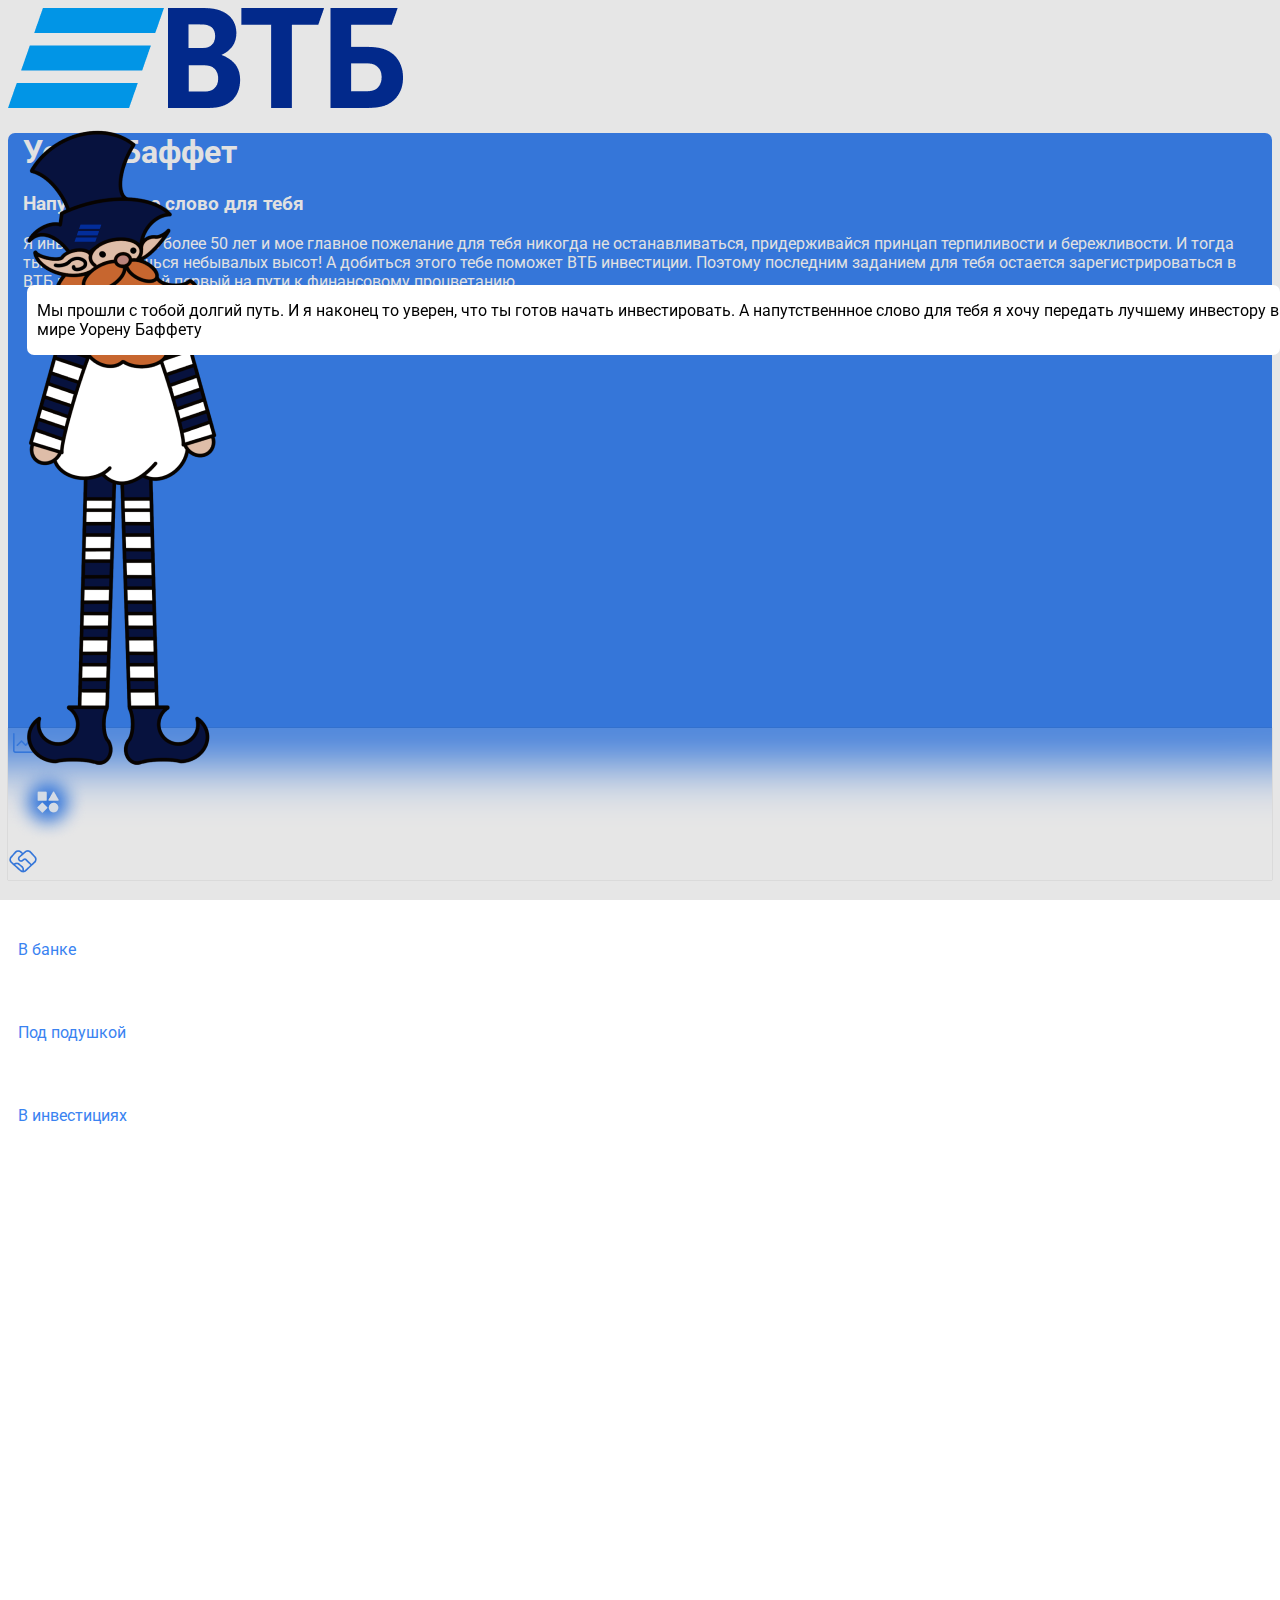
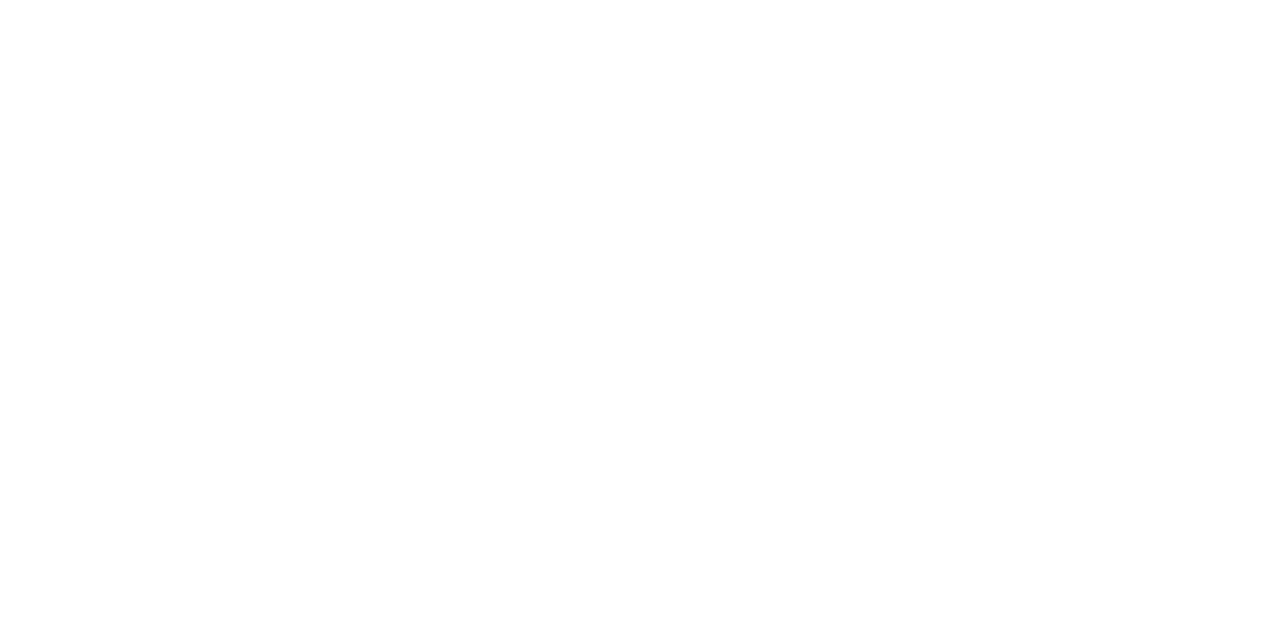
<file: backend/lavel4.html>
<!DOCTYPE html>
<html>
<head>
	<meta charset="utf-8">
	<title></title>
	<meta name="viewport" content="width=device-width, initial-scale=1">
	<link href="https://cdn.jsdelivr.net/npm/bootstrap@5.1.2/dist/css/bootstrap.min.css" rel="stylesheet" integrity="sha384-uWxY/CJNBR+1zjPWmfnSnVxwRheevXITnMqoEIeG1LJrdI0GlVs/9cVSyPYXdcSF" crossorigin="anonymous">
	<link rel="preconnect" href="https://fonts.googleapis.com">
	<link rel="preconnect" href="https://fonts.gstatic.com" crossorigin>
	<link href="https://fonts.googleapis.com/css2?family=Roboto:wght@300;400;500;700&display=swap" rel="stylesheet"> 
	<link rel="stylesheet" type="text/css" href="sources/main.css?12345">
</head>
<body style='font-family: "Roboto", sans-serif; overflow-y: hidden;overflow-x: hidden;'>
	<div class="container">
		<div class="col d-flex flex-column justify-content-start h-80vh" >
			<div class="row justify-content-center pb-4 pt-3 mt-5">
				<img class="col-3" src="img/logo.png">
				<img class="col-4" src="img/vtb.png">
			</div>
			<div class="col-12 p-2 mb-2">
				
				<div id="div1" class="chatb d-flex flex-column justify-content-center align-items-space" style="height: 70vh;padding-left: 15px;padding-right: 15px;">
					<h1>Уорен Баффет</h1>
					<h3>Напутственное слово для тебя</h3>
					<p> Я инвестирую уже более 50 лет и мое главное пожелание для тебя никогда не останавливаться, придерживайся принцап терпиливости и бережливости. И тогда ты точно добьешься небывалых высот! А добиться этого тебе поможет ВТБ инвестиции.
					Поэтому последним заданием для тебя остается зарегистрироваться в ВТБ и сделать свой первый на пути к финансовому процветанию.
					</p>
					<div class="col-10"><a id='buttonIn' class="btn btn-figma-blue-off w-100pr" style='margin-left: 25px;'> Зарегистрируйся в ВТБ инвестициях прямо сейчас! </a></div>
				</div>

				<div id="div3" class="chatb d-flex flex-column justify-content-center align-items-space" style="opacity: 0; height: 70vh;padding-left: 40px; padding-right: 10px;position: absolute;top: 1600px;left: 20px;max-width: 335px;">
					<h1>Как думаешь?</h1>
					<h3>Какова была бы стоимость твоего портфеля, если бы до кризиса его стоимость состовляла 100 000 р. и сколько бы она стоял сейчас?</h3>

					<div class="col-10"><a id='buttonIn' class="btn btn-figma-blue-off w-100pr" onclick="pattern4(1)"> 14 000 р. / 110 000 р. </a></div>

					<div class="col-10"><a id='buttonIn' class="btn btn-figma-blue-off w-100pr" onclick="pattern4(2)"> 49 000 р. / 558 000 р. </a></div>

					<div class="col-10"><a id='buttonIn' class="btn btn-figma-blue-off w-100pr" onclick="pattern4(3)"> 71 000 р. / 215 000 р. </a></div>
					
				</div>



				<div  id='swipeDiv' style="display: none;position: absolute;height: 45vh;width: 90vw; z-index: 6;top: 145px;"></div>
				<!--NEW-->
				<div class="w-100pr chatb pl-2 pr-2 lvl2style1 swipperOff div22" id='swipper1' style="z-index: 5;">
					<div class="col-12 d-flex flex-row justify-content-center"><p class="mt-3 mb-3 lvl2style2" style="text-align: center;">Угадаем стоимость акций</p></div>
					<div class="col-12 mt-3 mb-3 lvl2style3">
						Сколько стоит акция "ГАЗПРОМ"?
					</div>
					<div class="w-100pr chat mb-3 d-flex flex-column justify-content-end lvl2style4">
						<div class="col-12 d-flex flex-row justify-content-start">
							<div>366 р.</div>
						</div>
						<img class="w-100pr mb-3" src="img/arrowRight.png">
					</div>
					<div class="w-100pr chat d-flex flex-column justify-content-end lvl2style5">
						<div class="col-12 d-flex flex-row justify-content-start ">
							<div>2137 р.</div>
						</div>
						<img class="w-100pr mb-3" src="img/arrowLeft.png">
					</div>
				</div>

				<!--NEW-->
				<div class="w-100pr chatb pl-2 pr-2 lvl2style1 swipperOff div22" id='swipper2' style="z-index: 4;">
					<div class="col-12 d-flex flex-row justify-content-center"><p class="mt-3 mb-3 lvl2style2" style="text-align: center;">Угадаем стоимость акций</p></div>
					<div class="col-12 mt-3 mb-3 lvl2style3">
						Сколько стоит акция "FORD"?
					</div>
					<div class="w-100pr chat mb-3 d-flex flex-column justify-content-end lvl2style4">
						<div class="col-12 d-flex flex-row justify-content-start">
							<div>1125 р.</div>
						</div>
						<img class="w-100pr mb-3" src="img/arrowRight.png">
					</div>
					<div class="w-100pr chat d-flex flex-column justify-content-end lvl2style5">
						<div class="col-12 d-flex flex-row justify-content-start ">
							<div>4542 р.</div>
						</div>
						<img class="w-100pr mb-3" src="img/arrowLeft.png">
					</div>
				</div>

				<!--NEW-->
				<div class="w-100pr chatb pl-2 pr-2 lvl2style1 swipperOff div22" id='swipper3' style="z-index: 3;">
					<div class="col-12 d-flex flex-row justify-content-center"><p class="mt-3 mb-3 lvl2style2" style="text-align: center;">Угадаем стоимость акций</p></div>
					<div class="col-12 mt-3 mb-3 lvl2style3">
						Сколько стоит акция "ВТБ"?
					</div>
					<div class="w-100pr chat mb-3 d-flex flex-column justify-content-end lvl2style4">
						<div class="col-12 d-flex flex-row justify-content-start">
							<div>715 р.</div>
						</div>
						<img class="w-100pr mb-3" src="img/arrowRight.png">
					</div>
					<div class="w-100pr chat d-flex flex-column justify-content-end lvl2style5">
						<div class="col-12 d-flex flex-row justify-content-start ">
							<div>0.05 р.</div>
						</div>
						<img class="w-100pr mb-3" src="img/arrowLeft.png">
					</div>
				</div>

				<!--NEW-->
				<div class="w-100pr chatb pl-2 pr-2 lvl2style1 swipperOff div22" id='swipper4' style="z-index: 2;">
					<div class="col-12 d-flex flex-row justify-content-center"><p class="mt-3 mb-3 lvl2style2" style="text-align: center;">Угадаем стоимость акций</p></div>
					<div class="col-12 mt-3 mb-3 lvl2style3">
						Сколько стоит акция "ЯНДЕКС"?
					</div>
					<div class="w-100pr chat mb-3 d-flex flex-column justify-content-end lvl2style4">
						<div class="col-12 d-flex flex-row justify-content-start">
							<div>5700 р.</div>
						</div>
						<img class="w-100pr mb-3" src="img/arrowRight.png">
					</div>
					<div class="w-100pr chat d-flex flex-column justify-content-end lvl2style5">
						<div class="col-12 d-flex flex-row justify-content-start ">
							<div>7500 р.</div>
						</div>
						<img class="w-100pr mb-3" src="img/arrowLeft.png">
					</div>
				</div>

				<!--NEW-->
				<div class="w-100pr chatb pl-2 pr-2 lvl2style1 swipperOff div22" id='swipper5' style="z-index: 1;">
					<div class="col-12 d-flex flex-row justify-content-center"><p class="mt-3 mb-3 lvl2style2" style="text-align: center;">Угадаем стоимость акций</p></div>
					<div class="col-12 mt-3 mb-3 lvl2style3">
						Сколько стоит акция "МАЙЛ РУ"?
					</div>
					<div class="w-100pr chat mb-3 d-flex flex-column justify-content-end lvl2style4">
						<div class="col-12 d-flex flex-row justify-content-start">
							<div>1400 р.</div>
						</div>
						<img class="w-100pr mb-3" src="img/arrowRight.png">
					</div>
					<div class="w-100pr chat d-flex flex-column justify-content-end lvl2style5">
						<div class="col-12 d-flex flex-row justify-content-start ">
							<div>9200 р.</div>
						</div>
						<img class="w-100pr mb-3" src="img/arrowLeft.png">
					</div>
				</div>

			


			</div>
			
		</div>
		<div class="col d-flex flex-column justify-content-end h-20vh" >
			<div class="row lvl2style7">
				<div class="col-4 d-flex flex-row justify-content-center align-items-center"><img src="img/menu1.png"></div>
				<div class="col-4 d-flex flex-row justify-content-center align-items-center"><img src="img/menu22.png" onclick='window.location.href="main.html"'></div>
				<div class="col-4 d-flex flex-row justify-content-center align-items-center"><img src="img/menu3.png" onclick='window.location.href="index.html"'></div>
			</div>
		</div>
	</div>
	<div id='kotextall'>
		<div class="greyBlured" style="width:100vw;height: 100vh; opacity: 0.1;background-color: #090909;z-index: 10;position: absolute;top: 0;left: 0;"></div>
		<img src="img/kotright.png" style="z-index:11;position: absolute; top: 0; left: 0;">
		<div class="col-10 mb-5" style="background-color: white;
border-radius: 7px;;background-size: cover;padding-left: 10px;color:white; position: absolute;top: 285px;left: 27px;z-index: 12;"><p id='kotext' class="pt-3" style="z-index: 15;color: black; ">Мы прошли с тобой долгий путь. И я наконец то уверен, что ты готов начать инвестировать. А напутственнное слово для тебя я хочу передать лучшему инвестору в мире Уорену Баффету</p></div>
		<div class="axc"><div class="col-10 mb-3 mt-5 chat " style="padding-top: 16px;padding-bottom: 16px;height: unset;" id="var1"><p class="pt-3">В банке</p></div>
			<div class="col-10 mb-3 chat " style="padding-top: 16px;padding-bottom: 16px;height: unset;" id="var2"><p class="pt-3">Под подушкой</p></div>
			<div class="col-10 mb-3 chat " style="padding-top: 16px;padding-bottom: 16px;height: unset;" id="var3"><p class="pt-3">В инвестициях</p></div></div>
	</div>

</body>
<script src="https://code.jquery.com/jquery-3.6.0.js" integrity="sha256-H+K7U5CnXl1h5ywQfKtSj8PCmoN9aaq30gDh27Xc0jk=" crossorigin="anonymous"></script>
<script type="text/javascript" src="sources/main.js"></script>
<script type="text/javascript" rel="script" src="frameworks/jquery.touchSwipe.min.js"></script>
<style type="text/css">
	.swipperOff{
		position: absolute;
		top: 145px;
		max-width: 335px;
	}
	.div22{
		display: none;
	}
</style>
<script type="text/javascript">
	$( document ).ready(function() {
	$('.axc').css({'position':'absolute','top':'0px','z-index':'14','display':'none'});
	touches=0;
	$('body').click(function (){
		++touches;
		switch(touches){
			case(1):
				$('#kotextall').css({'display':'none'});
				break;
			case(11):
				$('#kotext').text('Но некоторые уверенны, что инвестиции это дорого.');
				break;
			case(12):
				$('#kotext').text('Давай я докажу тебе, что это не так!');
				break;
			case(13):
				$('#kotextall').css({'display':'none'});
				$('#div1').css({'opacity':'0'});
				$('.div22').css({'display':'unset'});
				$('#swipeDiv').css({'display':'unset'});
				break;
			case(201):
				$('#kotext').text('А еще говорят, что самый большой страх инвестора - кризис.');
				break;
			case(202):
				$('#kotext').text('Но давай посмотрим так ли это на самом деле.');
				break;
			case(203):
				$('#kotextall').css({'display':'none'});
				$('.div22').css({'display':'none'});
				$('#div3').css({'opacity':'1','top':'150px'});
				break;
			case(302):
				$('#kotext').text('И как видишь кризис это совершенно не страшно.');
				break;
			case(303):
				$('#kotext').text('И даже не смотря на просадку портфеля, сейчас наш портфель очень дорогой!');
				break;
			case(304):
				$('#kotext').text('Теперь время научить тебя всем основам инвестиций!');
				break;
			case(305):
				window.location.href = 'lavel2.html';
				break;
		}
	});
	});
</script>
<script type="text/javascript">
	function pattern2(){
		touches=10;
		$('#kotext').text('Но некоторые уверенны, что инвестиции это дорого.');
		$('#kotextall').css({'display':'unset'});
	}
	function pattern3(){
		touches=200;
		$('#kotext').text('Как ты смог заметить, инвестирование это не про большие затраты, но про большие выйгрыши.');
		$('#kotextall').css({'display':'unset'});
	}
	function pattern4(ans){
		touches=300;
		if (ans!=2) {
			$('#kotext').text('На самом деле правильный ответ 49 000 р. / 558 000 р. .');
			$('#kotextall').css({'display':'unset'});
		}
		else{
			$('#kotext').text('У тебя отличная интуиция!');
			$('#kotextall').css({'display':'unset'});
		}
		
	}
</script>
<script type="text/javascript">
	$( document ).ready(function() {
		i=1;
		barI=1;
		jQuery('#swipeDiv').swipe({
    swipeStatus:function(event, phase, direction, distance, duration, fingerCount, fingerData, currentDirection)
    {
        if (phase=="end"){ 
            if (direction == 'right') {
            	$('#swipper'+i).animate({right: '-360px'});
            	switch (i) {
				  case 1:

				    barI+=1;
				    break;
				  case 2:

				    break;
				  case 3:

				    break;
				  case 4:

				    barI+=1;
				    break;
				  case 5:

				    pattern3();
				    break;
				}
            	i+=1;
            }
            if (direction == 'left') {
               $('#swipper'+i).animate({right: '400px'});
               switch (i) {
				  case 1:

				    break;
				  case 2:

				    barI+=1;
				    break;
				  case 3:

				    barI+=1;
				    break;
				  case 4:

				    break;
				  case 5:
				  pattern3();
				    break;
				}
               i+=1;
            }
            
        }
     },
     triggerOnTouchEnd:false,
     threshold:50
    });
	});
</script>
</html>
</file>
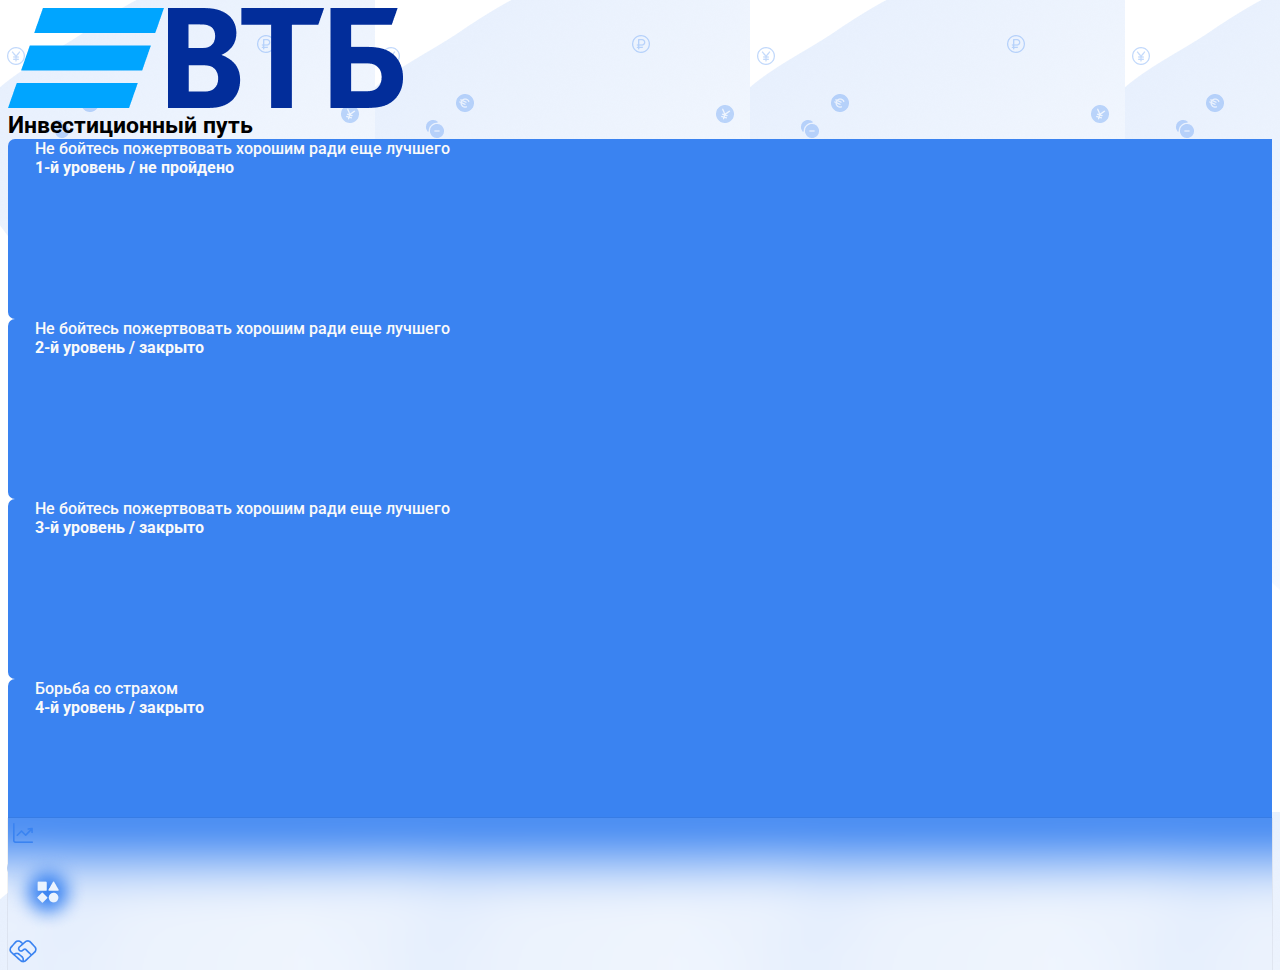
<file: backend/main.html>
<!DOCTYPE html>
<html>
<head>
	<meta charset="utf-8">
	<title></title>
	<meta name="viewport" content="width=device-width, initial-scale=1">
	<link href="https://cdn.jsdelivr.net/npm/bootstrap@5.1.2/dist/css/bootstrap.min.css" rel="stylesheet" integrity="sha384-uWxY/CJNBR+1zjPWmfnSnVxwRheevXITnMqoEIeG1LJrdI0GlVs/9cVSyPYXdcSF" crossorigin="anonymous">
	<link rel="preconnect" href="https://fonts.googleapis.com">
	<link rel="preconnect" href="https://fonts.gstatic.com" crossorigin>
	<link href="https://fonts.googleapis.com/css2?family=Roboto:wght@300;400;500;700&display=swap" rel="stylesheet"> 
	<link rel="stylesheet" type="text/css" href="sources/main.css?12345">
</head>
<body style='font-family: "Roboto", sans-serif; overflow-y: hidden;overflow-x: hidden;background-image: url("img/backTest.png");'>
	<div class="container">
		<div class="col d-flex flex-column justify-content-start" style="height: 90vh;" >
			<div class="row justify-content-center pb-5 pt-3 mt-5">
				<img class="col-3" src="img/logo.png">
				<img class="col-4" src="img/vtb.png">
			</div>
			<div class="col-12 d-flex flex-row justify-content-center mb-1"><div style="font-weight:700;font-size: 23px;">Инвестиционный путь</div></div>
			<div class="row" style="overflow-y: auto;height: 80vh;">
				<div class="col-12 p-2 mt-1">
					<div class="w-100pr chatb pt-5 lvl2style6">
						<div class="mb-4">Не бойтесь пожертвовать хорошим ради еще лучшего </div>
						<div class="d-flex flex-row justify-content-end"  style="font-weight: bold;">1-й уровень / не пройдено </div>
					</div>
				</div>

				<div class="col-12 p-2 mt-1">
					<div class="w-100pr chatb pt-5 lvl2style6">
						<div class="mb-4">Не бойтесь пожертвовать хорошим ради еще лучшего </div>
						<div class="d-flex flex-row justify-content-end"  style="font-weight: bold;">2-й уровень / закрыто </div>
					</div>
				</div>
				<div class="col-12 p-2 mt-1">
					<div class="w-100pr chatb pt-5 lvl2style6">
						<div class="mb-4">Не бойтесь пожертвовать хорошим ради еще лучшего </div>
						<div class="d-flex flex-row justify-content-end"  style="font-weight: bold;">3-й уровень / закрыто</div>
					</div>
				</div>
				<div class="col-12 p-2 mt-1">
					<div class="w-100pr chatb pt-5 lvl2style6">
						<div class="mb-4">Борьба со страхом </div>
						<div class="d-flex flex-row justify-content-end" style="font-weight: bold;">4-й уровень / закрыто</div>
					</div>
				</div>

				<div class="col-12 p-2 mt-1">
					<div class="w-100pr chatb pt-5 lvl2style6">
						<div class="mb-4">Борьба со страхом </div>
						<div class="col-12 d-flex flex-row justify-content-around">
						<img src="img/bar/minizlo.png" style="max-height: 50px;">
						<img class="barZlo" src="img/bar/1.png" style="max-height: 50px;">
					</div>
					</div>
				</div>

				<div class="col-12 p-2 mt-1">
					<div class="w-100pr chatb pt-5 lvl2style6">
						<div class="mb-4">Борьба со страхом </div>
						<div class="d-flex flex-row justify-content-end" style="font-weight: bold;">закрытый уровень</div>
					</div>
				</div>

				<div class="col-12 p-2 mt-1">
					<div class="w-100pr chatb pt-5 lvl2style6">
						<div class="mb-4">Борьба со страхом </div>
						<div class="d-flex flex-row justify-content-end" style="font-weight: bold;">закрытый уровень</div>
					</div>
				</div>
			</div>
			
		</div>
		<div class="col d-flex flex-column justify-content-end"  style="height: 10vh;" >
			<div class="row lvl2style7">
				<div class="col-4 d-flex flex-row justify-content-center align-items-center"><img src="img/menu1.png"></div>
				<div class="col-4 d-flex flex-row justify-content-center align-items-center"><img src="img/menu22.png" onclick='window.location.href="main.html"'></div>
				<div class="col-4 d-flex flex-row justify-content-center align-items-center"><img src="img/menu3.png"onclick='window.location.href="index.html"'></div>
			</div>
		</div>
	</div>
	<div style="display:none;">
		<div class="greyBlured" style="width:100vw;height: 100vh; opacity: 0.1;background-color: #090909;z-index: 10;position: absolute;top: 0;left: 0;"></div>
		<img src="img/kotright.png" style="z-index:11;position: absolute; top: 0; left: 0;">
		<div class="col-10 mb-5" style="background-image: url('img/chat.png');background-size: cover; height: 113px;padding-left: 10px;color:white; position: absolute;top: 285px;left: 27px;z-index: 12;"><p class="pt-3">ъяснениеляляялялллл<br>яляляляляляляляляяляля<br>ляяляляялляяляляллялялялялял</p></div>
	</div>

</body>
<script src="https://code.jquery.com/jquery-3.6.0.js" integrity="sha256-H+K7U5CnXl1h5ywQfKtSj8PCmoN9aaq30gDh27Xc0jk=" crossorigin="anonymous"></script>
<script type="text/javascript" src="sources/main.js"></script>
<script type="text/javascript" rel="script" src="frameworks/jquery.touchSwipe.min.js"></script>
<style type="text/css">
	.swipperOff{
		position: absolute;
		top: 145px;
		max-width: 335px;
	}
</style>

</html>
</file>
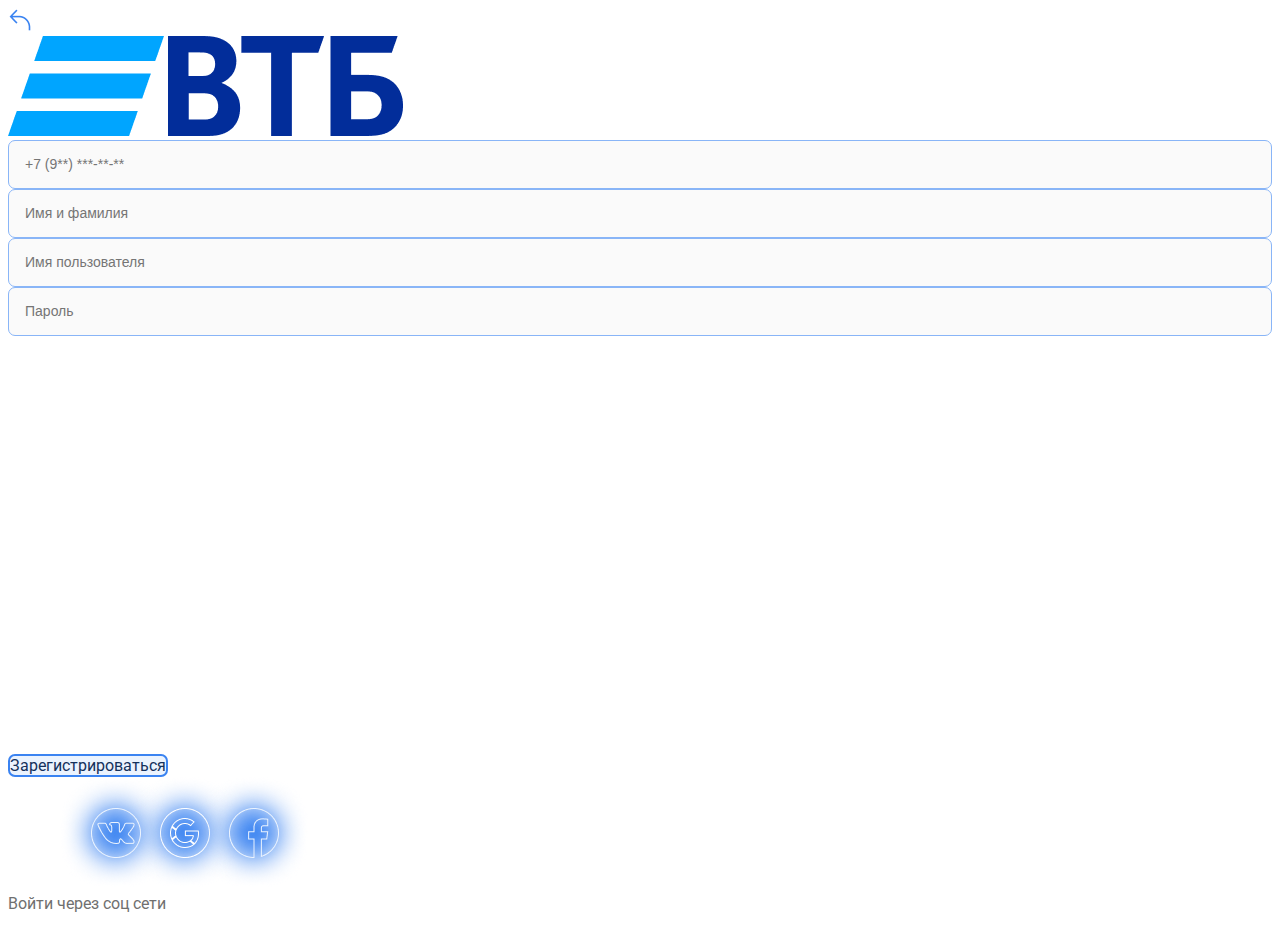
<file: backend/register.html>
<!DOCTYPE html>
<html>
<head>
	<meta charset="utf-8">
	<title></title>
	<meta name="viewport" content="width=device-width, initial-scale=1">
	<link href="https://cdn.jsdelivr.net/npm/bootstrap@5.1.2/dist/css/bootstrap.min.css" rel="stylesheet" integrity="sha384-uWxY/CJNBR+1zjPWmfnSnVxwRheevXITnMqoEIeG1LJrdI0GlVs/9cVSyPYXdcSF" crossorigin="anonymous">
	<link rel="preconnect" href="https://fonts.googleapis.com">
	<link rel="preconnect" href="https://fonts.gstatic.com" crossorigin>
	<link href="https://fonts.googleapis.com/css2?family=Roboto:wght@300;400;500;700&display=swap" rel="stylesheet"> 
	<link rel="stylesheet" type="text/css" href="sources/main.css?123">
</head>
<body style='font-family: "Roboto", sans-serif;'>
	<div class="container">
		<div class="col-1 pt-3">
			<img src="img/arrow.png" style='max-width: 24px;'>
		</div>
		<div class="col d-flex flex-column justify-content-start h-80vh" >
			<div class="row justify-content-center pb-5 pt-3 mt-2">
				<img class="col-3" src="img/logo.png">
				<img class="col-4" src="img/vtb.png">
			</div>
			<div class="col-12 d-flex flex-column align-items-center mt-5">
				<div class="col-10"><input id='tell' type="textbox" class="w-100pr input-figma-1" placeholder="+7 (9**) ***-**-**" name="tel"></div>
				<div class="col-10 mt-2"><input id='name' type="textbox" class="w-100pr input-figma-1" placeholder="Имя и фамилия" name="nam"></div>
				<div class="col-10 mt-2"><input id='logo' type="textbox" class="w-100pr input-figma-1" placeholder="Имя пользователя" name="log"></div>
				<div class="col-10 mt-2"><input id='pass' type="textbox" class="w-100pr input-figma-1" placeholder="Пароль" name="pas"></div>
			</div>
		</div>
		<div class="col d-flex flex-column justify-content-end h-20vh" >
			<div class=" d-flex flex-column align-items-center">
				<div class="col-8"><a id='buttonIn' class="btn btn-figma-blue-off w-100pr" style=''> Зарегистрироваться </a></div>
				<div class="d-flex flex-row justify-content-center align-items-center mt-2">
					<img src="img/vk.png" style="position: relative;left: 50px; cursor: pointer;">
					<img src="img/gg.png" style="cursor: pointer;">
					<img src="img/fb.png" style="position: relative;right: 50px;cursor: pointer;">
				</div>
				<div class="col mb-5"><a class="color-figma-blue" style="cursor: pointer;color:#707070;"> Войти через соц сети </a></div>
			</div>
		</div>
	</div>
</body>
<script src="https://code.jquery.com/jquery-3.6.0.js" integrity="sha256-H+K7U5CnXl1h5ywQfKtSj8PCmoN9aaq30gDh27Xc0jk=" crossorigin="anonymous"></script>

<script type="text/javascript" src="sources/main.js"></script>
<script type="text/javascript">
	function prooveTheText() {
		if($('#logo').val()!='' &&  $('#pass').val()!='' && $('#name').val()!='' && $('#tell').val()!=''){
			$('#buttonIn').addClass('btn-figma-blue');
			$('#buttonIn').removeClass('btn-figma-blue-off');
		}
		if($('#logo').val()=='' || $('#pass').val()=='' || $('#name').val()=='' || $('#tell').val()==''){
			$('#buttonIn').addClass('btn-figma-blue-off');
			$('#buttonIn').removeClass('btn-figma-blue');
		}
		if($('#logo').val()!='' ){
			$('#logo').css('color','#3A83F1');
			$('#logo').css('border-color','#3A83F1');
		}
		if($('#pass').val()!=''){
			$('#pass').css('color','#3A83F1');
			$('#pass').css('border-color','#3A83F1');
		}
		if($('#name').val()!=''){
			$('#name').css('color','#3A83F1');
			$('#name').css('border-color','#3A83F1');
		}
		if($('#tell').val()!=''){
			$('#tell').css('color','#3A83F1');
			$('#tell').css('border-color','#3A83F1');
		}
		if($('#logo').val()==''){
			$('#logo').css('color','#89B5F7');
			$('#logo').css('border-color','#89B5F7');
		}
		if($('#pass').val()==''){
			$('#pass').css('color','#89B5F7');
			$('#pass').css('border-color','#89B5F7');
		}
		if($('#name').val()==''){
			$('#name').css('color','#89B5F7');
			$('#name').css('border-color','#89B5F7');
		}
		if($('#tell').val()==''){
			$('#tell').css('color','#89B5F7');
			$('#tell').css('border-color','#89B5F7');
		}
	}

	let timerId = setInterval(() => prooveTheText(), 500);

</script>

</html>
</file>
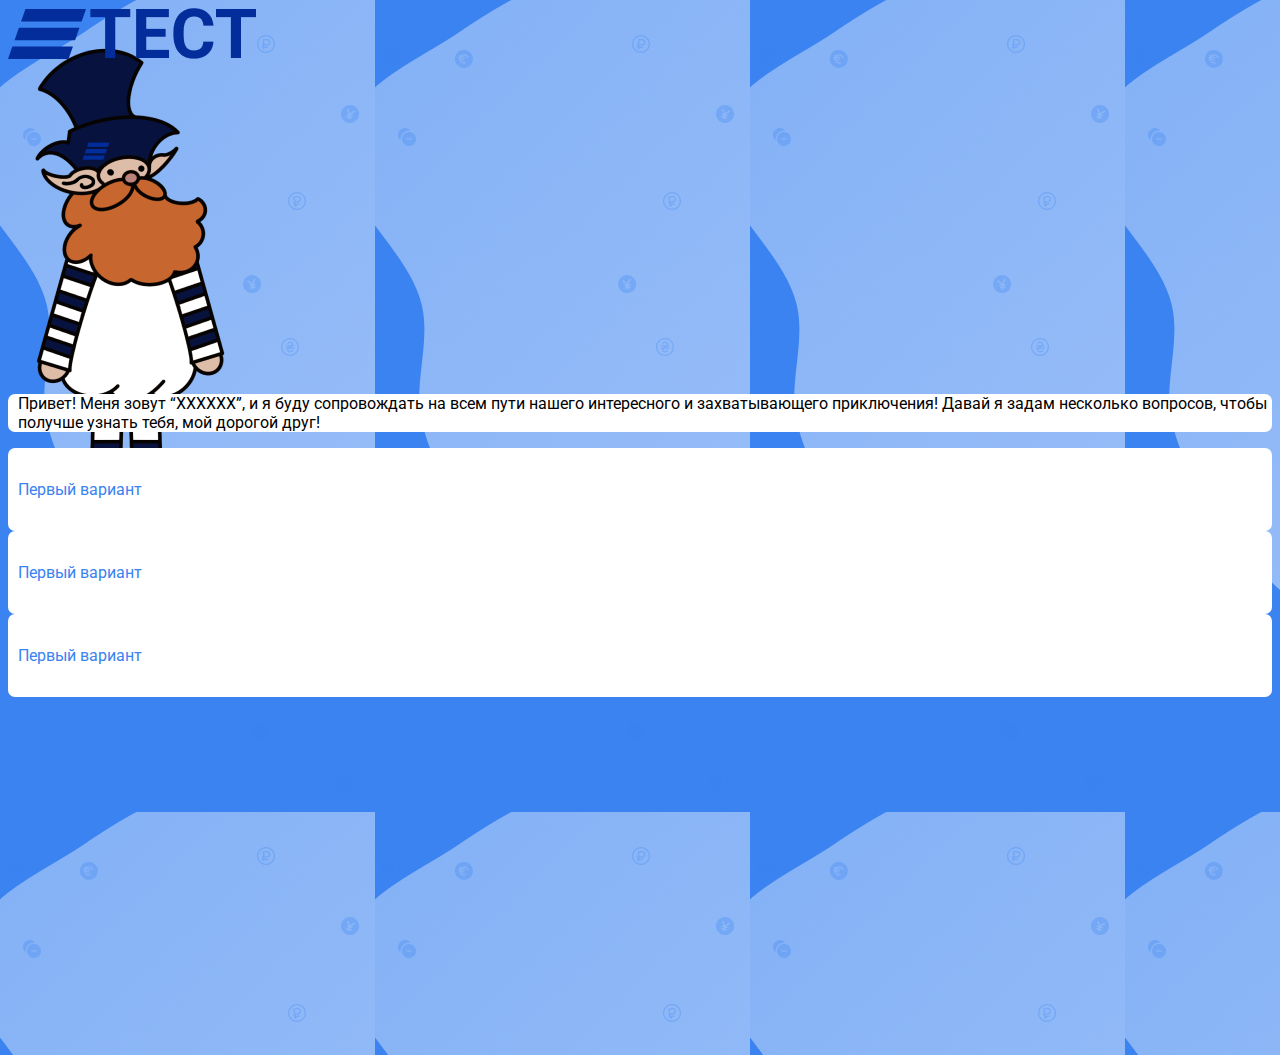
<file: backend/test.html>
<!DOCTYPE html>
<html>
<head>
	<meta charset="utf-8">
	<title></title>
	<meta name="viewport" content="width=device-width, initial-scale=1">
	<link href="https://cdn.jsdelivr.net/npm/bootstrap@5.1.2/dist/css/bootstrap.min.css" rel="stylesheet" integrity="sha384-uWxY/CJNBR+1zjPWmfnSnVxwRheevXITnMqoEIeG1LJrdI0GlVs/9cVSyPYXdcSF" crossorigin="anonymous">
	<link rel="preconnect" href="https://fonts.googleapis.com">
	<link rel="preconnect" href="https://fonts.gstatic.com" crossorigin>
	<link href="https://fonts.googleapis.com/css2?family=Roboto:wght@300;400;500;700&display=swap" rel="stylesheet"> 
	<link rel="stylesheet" type="text/css" href="sources/main.css?1234">
</head>
<body style='font-family: "Roboto", sans-serif;background-color:#3A83F1 ; overflow-y: hidden;background-image: url("img/backTestb.png");'>
	<div class="container">
		<div class="col d-flex flex-column justify-content-start h-80vh" >
			<div class="row justify-content-center pb-5 pt-3 mt-5">
				<img class="col-3" src="img/logo2.png">
				<img class="col-4" src="img/test.png" style="padding: 0;">
			</div>
			<img src="img/kotright.png" style="z-index:-1;position: relative; top: -145px;">
		</div>
		<div class="col-12 d-flex flex-column align-items-center" style='position: relative;top: -350px;'>
			<div class="col-10 mb-5 " style="background-size: cover; padding-left: 10px; background-color: white;border-radius: 7px;"><p class="pt-3" id='kotext'>Привет! Меня зовут “XXXXXX”, и я буду сопровождать на всем пути нашего интересного и захватывающего приключения! Давай я задам несколько вопросов, чтобы получше узнать тебя, мой дорогой друг!</p></div>
			<div class="col-10 mb-3 mt-5 chat" style="padding-top: 16px;padding-bottom: 16px;height: unset;" id="var1"><p class="pt-3">Первый вариант</p></div>
			<div class="col-10 mb-3 chat" style="padding-top: 16px;padding-bottom: 16px;height: unset;" id="var2"><p class="pt-3">Первый вариант</p></div>
			<div class="col-10 mb-3 chat" style="padding-top: 16px;padding-bottom: 16px;height: unset;" id="var3"><p class="pt-3">Первый вариант</p></div>
		</div>
	</div>
</body>
<script src="https://code.jquery.com/jquery-3.6.0.js" integrity="sha256-H+K7U5CnXl1h5ywQfKtSj8PCmoN9aaq30gDh27Xc0jk=" crossorigin="anonymous"></script>

<script type="text/javascript" src="sources/main.js"></script>
<script type="text/javascript" rel="script" src="frameworks/jquery.touchSwipe.min.js"></script>
<script type="text/javascript">
trecker = 0;
trekerFirst = 0;
function quest2(ans) {
				if(ans==1){
					trekerFirst=1;
					++trecker;
				}
				$('#kotext').text('Слышал ли ты фразу, что время съедает деньги?');
				$('#var1').text('Данную фразу говорят экономисты, когда касаются очень острой темы на рынке...');
				$('#var2').text('Данную фразу говорят банкиры, когда меняется валюта.');
				$('#var3').text('Это было в каком-то фильме...');
				$('.chat').attr('onclick','quest3(0);');
				$('#var2').attr('onclick','quest3(1);');

}
function quest3(ans) {
				if(ans==1){
					++trecker;
				}
				$('#kotext').text('Как ты понимаешь эту фразу?');
				$('#var1').text('Это все из-за инфляции.');
				$('#var2').text('С течением времени деньги теряют свой номинал.');
				$('#var3').text('Инфляция обесценивает деньги со временем. Они теряют свореальную стоимость.');
				$('.chat').css({'position':'unset'});
				$('.chat').attr('onclick','quest4(0);');
				$('#var3').attr('onclick','quest4(1);');
}
function quest4(ans) {
				if(ans==1){
					++trecker;
				}
				$('#kotext').text('Имеешь ли ты вклад в банке?');
				$('#var1').text('Всегда держу вклад открытым и перевожу туда свободные деньги, чтобы капал небольшой процент');
				$('#var2').text('Да, открыт на всякий случай');
				$('#var3').text('Открыл на полгода и закрыл, так как не увидел в нем смысла.');
				$('.chat').attr('onclick','quest5(0);');
				$('#var1').attr('onclick','quest5(1);');
}
function quest5(ans) {
				if(ans==1){
					++trecker;
				}
				$('#kotext').text('Как ты понимаешь фразу “деньги работают на меня и приносят доход”?');
				$('#var1').text('Дал другу 100 рублей в долг, а он мне вернул 110');
				$('#var2').text('Закопал золотую монетку, а выросло денежное дерево, как в Буратино...');
				$('#var3').text('Деньги находятся в обороте и приносят мне определенный процент дохода.');
				$('.chat').css({'position':'unset'});
				$('.chat').attr('onclick','endTest(0);');
				$('#var3').attr('onclick','endTest(1);');
}
function endTest(ans) {
				if(ans==1){
					++trecker;
				}
				$('#kotext').text('Ты справился! Теперь идем дальше!');
				$('#var1').text('Продолжить');
				$('#var1').attr('onclick','endTestZakl();');
				$('#var2').css({'display':'none'});
				$('#var3').css({'display':'none'});
}
function endTestZakl() {
	if((trecker+trekerFirst)==5){
		window.location.href = 'main.html?player=1';
	}
	else{
		window.location.href = 'lavel1.html';
	}
}
	
$( document ).ready(function() {
	$('.chat').css({'position':'relative','top':'100vh'});
	touches=0;
	$('body').click(function (){
		++touches;
		switch(touches){
			case(1):
				$('#kotext').text('Инвестировал ли ты раньше?');
				$('#var1').text('Нет, но очень хотелось бы');
				$('#var2').text('Да, так как многое изучал и знаю, что это принесет мне доход');
				$('#var3').text('Все инвестировали, поэтому и я иневестировал. без цели.');
				$('.chat').css({'position':'unset'});
				$('.chat').attr('onclick','quest2(0);');
				$('#var2').attr('onclick','quest2(1);');
				break;
			case(2):
				
				break;
			case(3):
				
				break;
			case(4):
				
				break;
			case(5):
				
				break;
		}
	});
	});
</script>
</html>
</file>
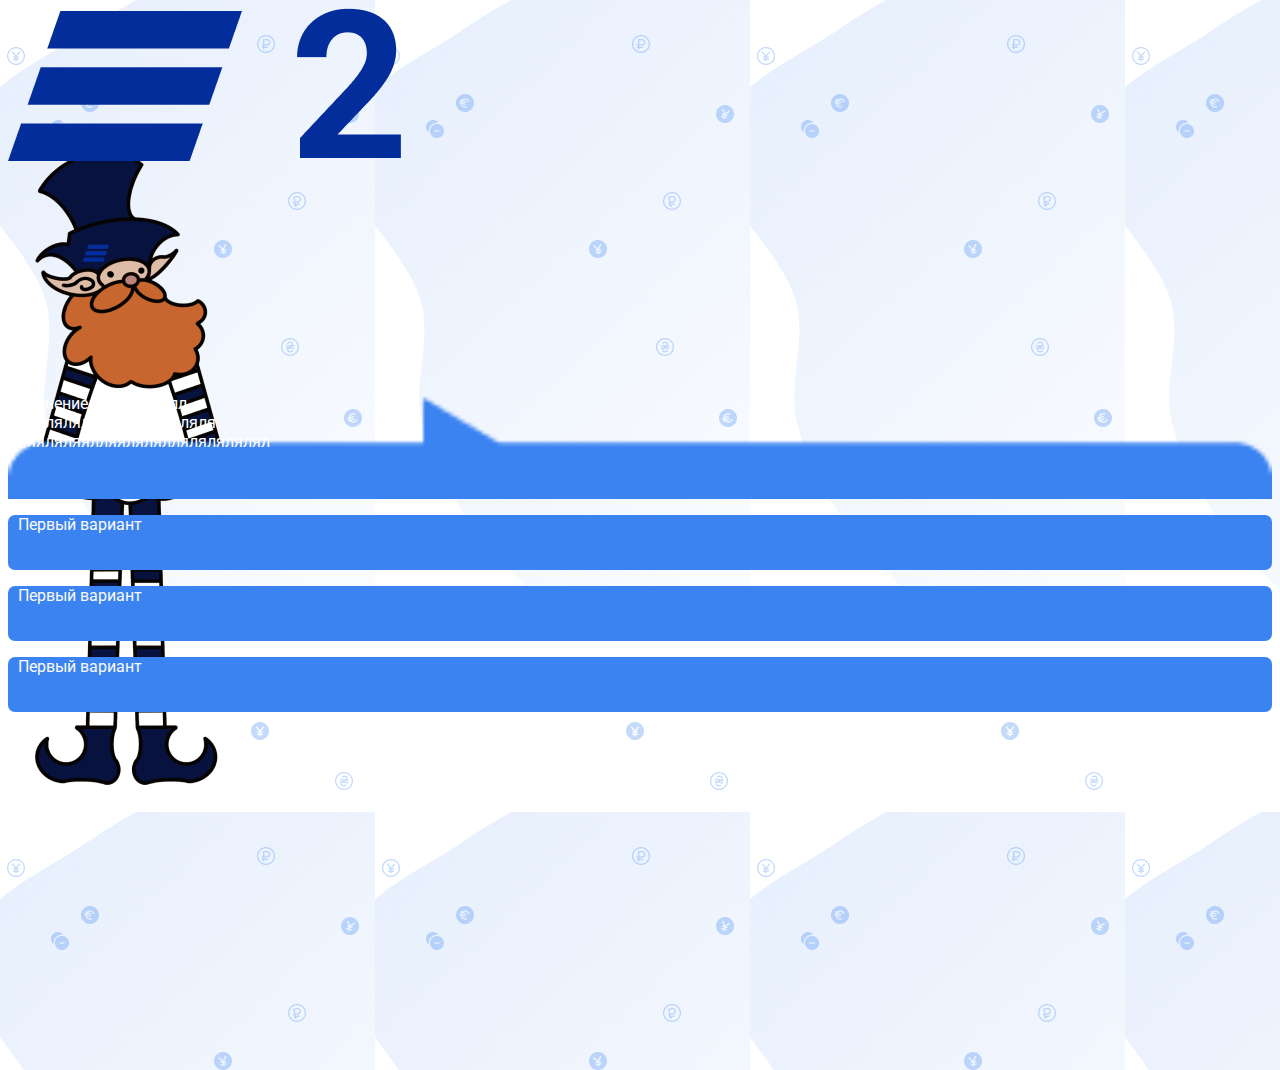
<file: backend/test2.html>
<!DOCTYPE html>
<html>
<head>
	<meta charset="utf-8">
	<title></title>
	<meta name="viewport" content="width=device-width, initial-scale=1">
	<link href="https://cdn.jsdelivr.net/npm/bootstrap@5.1.2/dist/css/bootstrap.min.css" rel="stylesheet" integrity="sha384-uWxY/CJNBR+1zjPWmfnSnVxwRheevXITnMqoEIeG1LJrdI0GlVs/9cVSyPYXdcSF" crossorigin="anonymous">
	<link rel="preconnect" href="https://fonts.googleapis.com">
	<link rel="preconnect" href="https://fonts.gstatic.com" crossorigin>
	<link href="https://fonts.googleapis.com/css2?family=Roboto:wght@300;400;500;700&display=swap" rel="stylesheet"> 
	<link rel="stylesheet" type="text/css" href="sources/main.css?1234">
</head>
<body style='font-family: "Roboto", sans-serif; overflow-y: hidden; background-image: url("img/backTest.png");'>
	<div class="container">
		<div class="col d-flex flex-column justify-content-start h-80vh" >
			<div class="row justify-content-center pb-5 pt-3 mt-5">
				<img class="col-5" src="img/logo3.png">
			</div>
			<img src="img/kotright.png" style="z-index:-1;position: relative; top: -145px;">
		</div>
		<div class="col-12 d-flex flex-column align-items-center" style='position: relative;top: -350px;'>
			<div class="col-10 mb-5" style="background-image: url('img/chatb.png');background-size: cover; height: 105px;padding-left: 10px;color:white;"><p class="pt-3">ъяснениеляляялялллл<br>яляляляляляляляляяляля<br>ляяляляялляяляляллялялялялял</p></div>
			<div class="col-10 mb-3 mt-5 chatb"><p class="pt-3">Первый вариант</p></div>
			<div class="col-10 mb-3 chatb"><p class="pt-3">Первый вариант</p></div>
			<div class="col-10 mb-3 chatb"><p class="pt-3">Первый вариант</p></div>
		</div>
	</div>
</body>
<script src="https://code.jquery.com/jquery-3.6.0.js" integrity="sha256-H+K7U5CnXl1h5ywQfKtSj8PCmoN9aaq30gDh27Xc0jk=" crossorigin="anonymous"></script>

<script type="text/javascript" src="sources/main.js"></script>

</html>
</file>
<file: backend/sources/main.css>
.h-80vh{
	height: 80vh;
}
.h-20vh{
	height: 20vh;
}
.w-100pr{
	width: 100%;
}
.btn-figma-blue{
	background: #3A83F1;border: 2px solid #3A83F1;
	box-sizing: border-box;
	border-radius: 7px;font-weight: 700; color: #ffffff;
}
.color-figma-blue{
	color: #3A83F1;
	text-decoration: none;
}
.input-figma-1{
	background: #FAFAFA;
	border: 1.5px solid #89B5F7;
	box-sizing: border-box;
	border-radius: 7px;
	line-height: 45px;
	padding-left: 16px;
	font-size: 14px;
	color: #89B5F7;
}
.btn-figma-blue-off{
	background: #EBF3FE;
	border-radius: 7px;
	color: #14315C;
	border: 2px solid #3A83F1;
}
.chat{
	background: #FAFAFA;
	border-radius: 7px;
	background-color: white; 
	height: 55px;
	padding-left: 10px;
	color: #3A83F1;
}
.chatb{
	background: #3A83F1;
	border-radius: 7px;
	background-color: #3A83F1; 
	height: 55px;
	padding-left: 10px;
	color: #FAFAFA;
}
.lvl2style1{
	height: 45vh; background-color: #3A83F1;padding-right: 10px;
}
.lvl2style2{
	font-weight:700;font-size: 28px;font-style: normal;line-height: 32px;
}
.lvl2style3{
	font-weight:500;font-size: 18px; line-height: 21px;padding-left: 16px;
}
.lvl2style4{
	height:20% !important;background-color: #FAFAFA;padding-right: 15px; padding-left: 15px;
}
.lvl2style5{
	height:20% !important;background-color: #FAFAFA;padding-right: 15px; padding-left: 15px;
}
.lvl2style6{
	height: 20vh;background-size: contain; padding-left: 27px;padding-right: 27px;font-weight: 500;font-size: 16px;line-height: 19px;
}
.lvl2style7{
	box-shadow: 0px 0px 1px rgba(0, 0, 0, 0.3);backdrop-filter: blur(27.1828px);
}
</file>
